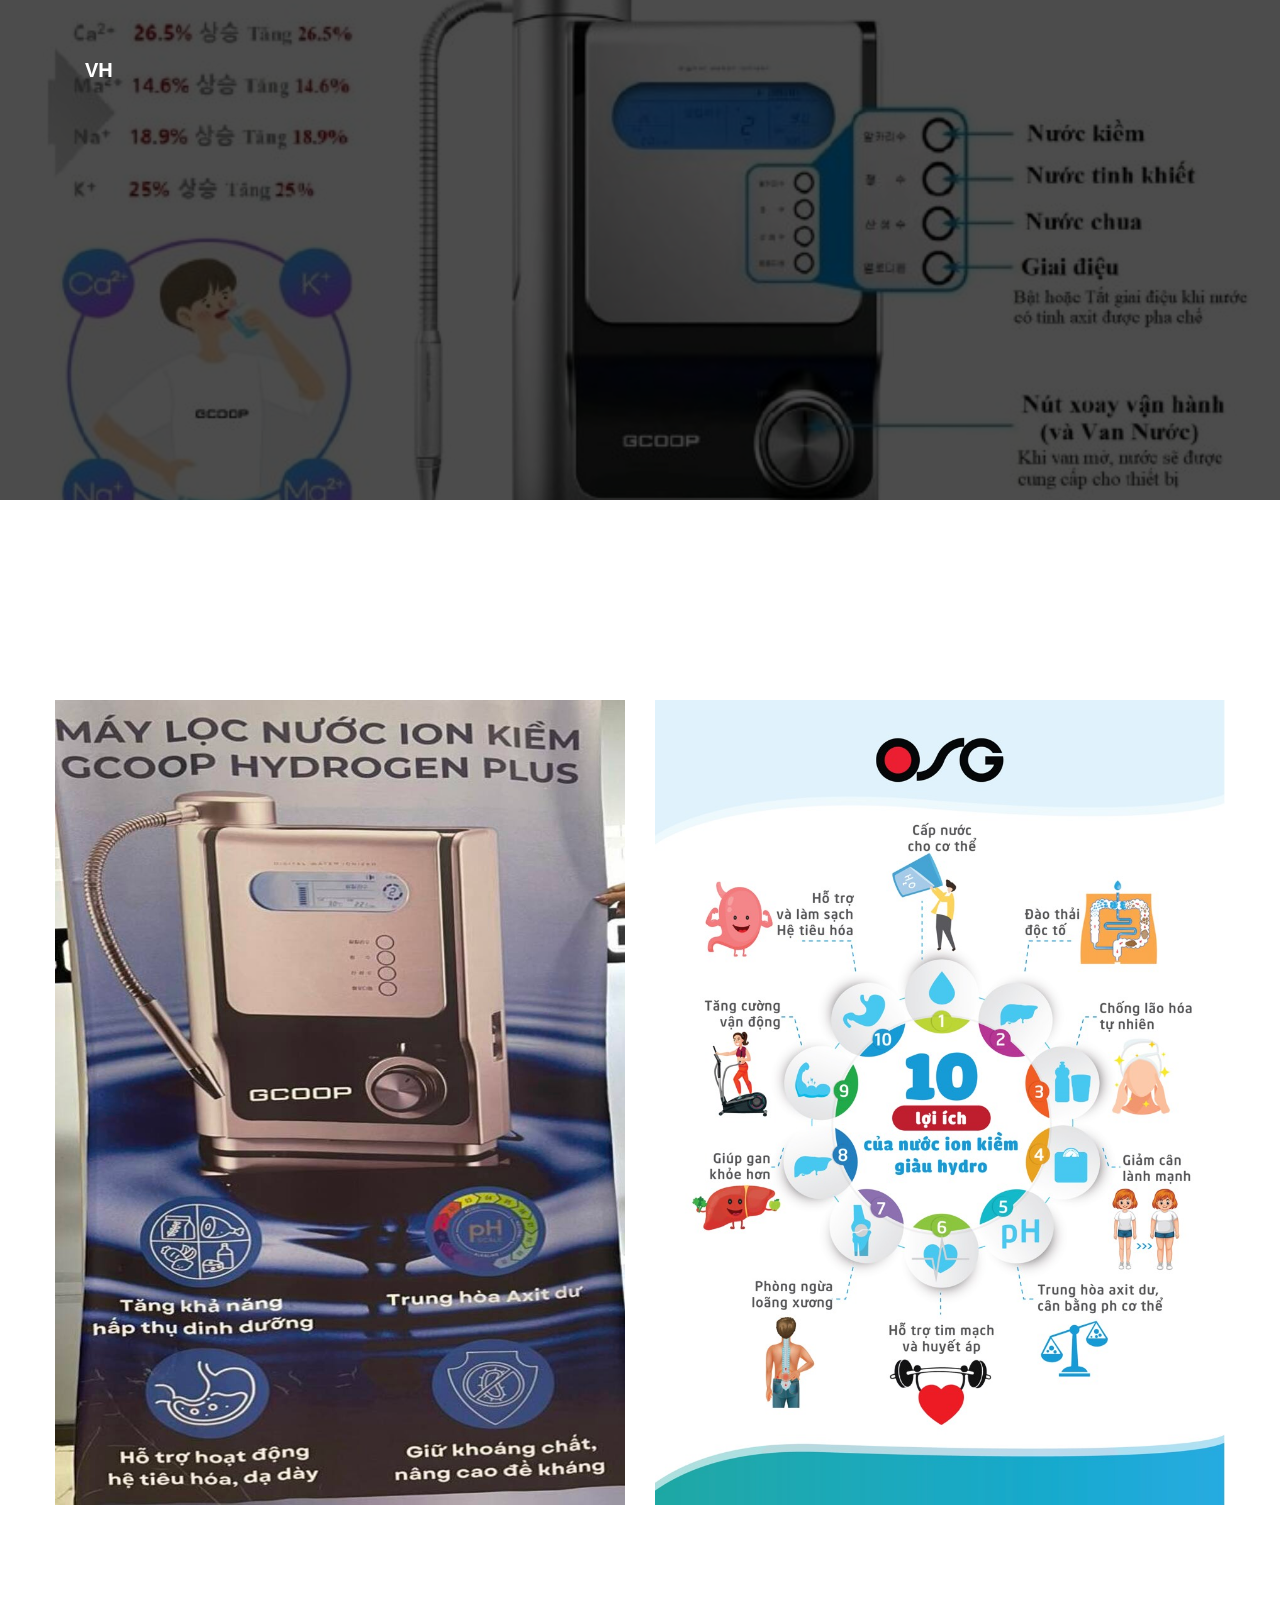
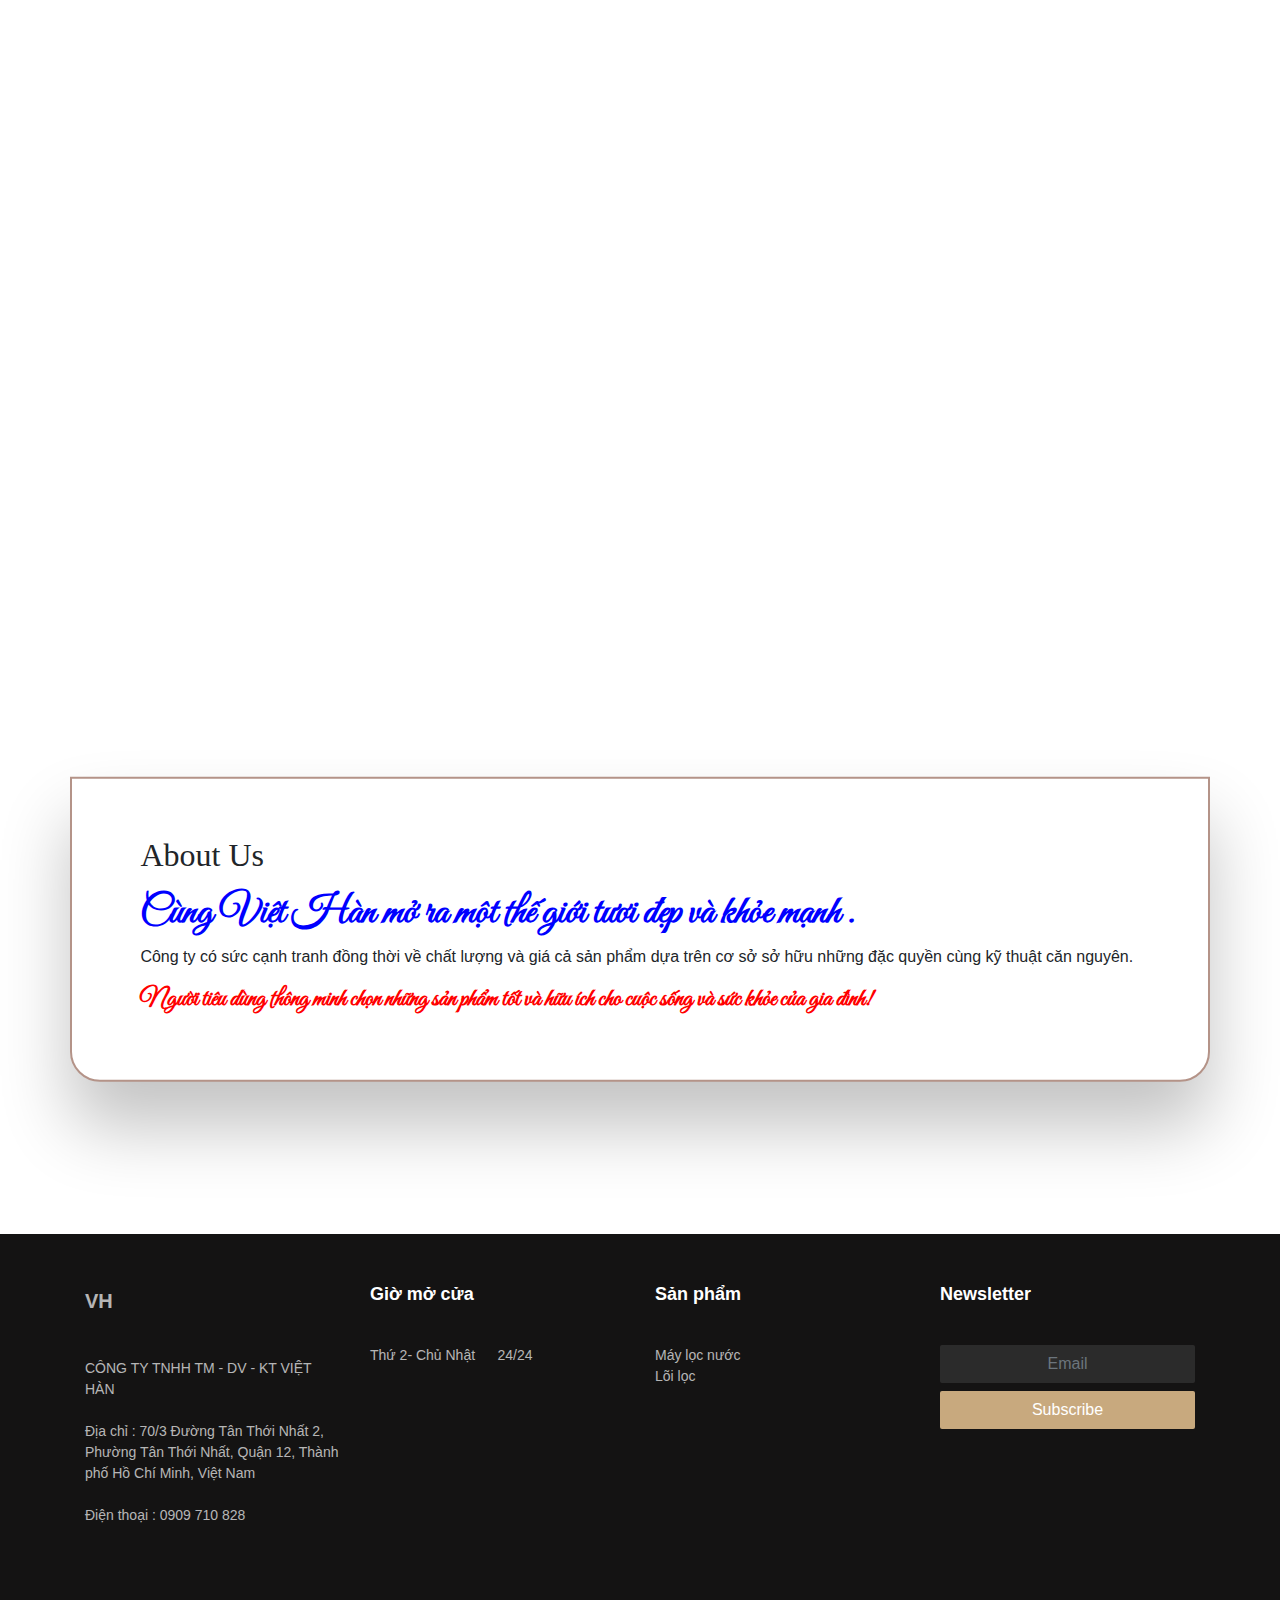
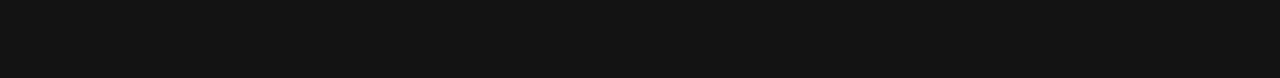
<file: index.html>
<!DOCTYPE html>
<html lang="en">

<head>
    <meta charset="UTF-8">
    <meta name="viewport" content="width=device-width, initial-scale=1.0">
    <link href="https://fonts.googleapis.com/css2?family=Great+Vibes&family=Poppins:wght@100;200;300;400;500;600;700;800&display=swap" rel="stylesheet">
    <link rel="stylesheet" href="https://stackpath.bootstrapcdn.com/font-awesome/4.7.0/css/font-awesome.min.css">
    <link rel="stylesheet" href="https://stackpath.bootstrapcdn.com/bootstrap/4.5.2/css/bootstrap.min.css">
    <link rel="stylesheet" href="css/animate.css">
    <link rel="stylesheet" href="css/owl.carousel.min.css">
    <link rel="stylesheet" href="css/owl.theme.default.min.css">

    <link rel="stylesheet" href="css/aos.css">

    <link rel="stylesheet" href="http://code.ionicframework.com/ionicons/2.0.1/css/ionicons.min.css">

    <link rel="stylesheet" href="css/bootstrap-datepicker.css">
    <link rel="stylesheet" href="css/jquery.timepicker.css">


    <link rel="stylesheet" href="css/flaticon.css">
    <link rel="stylesheet" href="css/icomoon.css">
    <link rel="stylesheet" href="style.css">
    <title>Home</title>
</head>

<body>


    <!-- navigation starts -->
    <nav class="navbar navbar-expand-lg navbar-dark ftco_navbar bg-dark ftco-navbar-light" id="ftco-navbar">
        <div class="container">
            <a href="index.html" class="navbar-brand">VH</a>
        </div>
    </nav>
    <!-- navigation ends -->

    <!-- slider  section start -->
    <section class="home-slider owl-carousel  ">
        <div class="slider-item " style="background-image: url(images/bg_1.jpg);">
            <div class="overlay"></div>
            <div class="container">
                <div class="row slider-text  justify-content-center align-items-center" data-scrollax-parent="true">

                    <div class="col-md-12 col-sm-12 text-center ftco-animate">
                        <span class="subheading">Việt Hàn</span>
                        <h1 class="mb-4" style="font-family: 'Times New Roman', Times, serif;">Doanh Nghiệp Phân Phối Sản Phẩm Máy Lọc Nước Ion Kiềm</h1>
                    </div>

                </div>
            </div>
        </div>
        <div class="slider-item " style="background-image: url(images/GD.jpg); ">
            <div class="overlay"></div>
            <div class="container">
                <div class="row slider-text  justify-content-center align-items-center" data-scrollax-parent="true">

                    <div class="col-md-12 col-sm-12 text-center ftco-animate">
                        <br><br><br>
                        <br><br><br>
                        <br><br><br>
                        <br><br><br>

                        <span class="subheading">Việt Hàn</span>
                        <h1 class="mb-4" style="font-family: 'Times New Roman', Times, serif;">Giám đốc</h1>
                    </div>

                </div>
            </div>
        </div>




        <div class="slider-item " style="background-image: url(images/bg_2.jpg);">
            <div class="overlay"></div>
            <div class="container">
                <div class="row slider-text  justify-content-center align-items-center" data-scrollax-parent="true">

                    <div class="col-md-12 col-sm-12 text-center ftco-animate">
                        <span class="subheading">Cam kết của Việt Hàn</span>
                        <h2 class="mb-4" style="font-family: 'Times New Roman', Times, serif;">Luôn đem lại lợi ích và giá trị thiết thực nhất cho đối tác</h2>
                    </div>

                </div>
            </div>
        </div>

        <div class="slider-item " style="background-image: url(images/bg_3.jpg); ">
            <div class="overlay"></div>
            <div class="container">
                <div class="row slider-text justify-content-center align-items-center" data-scrollax-parent="true">

                    <div class="col-md-12 col-sm-12 text-center ftco-animate">
                        <span class="subheading">Đội ngũ kinh doanh chuyên nghiệp</span>
                        <h2 class="mb-4" style="font-family: 'Times New Roman', Times, serif;">Đội ngũ giàu kinh nghiệm</h2>
                        <h2 class="mb-4" style="font-family: 'Times New Roman', Times, serif;">Nhân viên tận tâm và nhiệt huyết</h2>

                    </div>

                </div>
            </div>
        </div>

        <div class="slider-item " style="background-image: url(images/bg_4.jpg); ">
            <div class="overlay"></div>
            <div class="container">
                <div class="row slider-text  justify-content-center align-items-center" data-scrollax-parent="true">

                    <div class="col-md-12 col-sm-12 text-center ftco-animate">
                        <span class="subheading">Luôn là “True Distributor”</span>
                        <h2 class="mb-4" style="font-family: 'Times New Roman', Times, serif;">Việt Hàn cam kết luôn luôn chuyên về phân phối, giúp khách hàng của mình tối đa hóa tiềm năng và đạt được mục tiêu kinh doanh</h2>
                    </div>

                </div>
            </div>
        </div>

    </section>
    <!-- slider  section end  -->


    <!-- about us section starts  -->

    <section class="ftco-wrap-about col-12 col-lg-12 col-md-12 col-sm-12" id="about">
        <div class="intro">
            <div class="container">
                <div class="row ">
                    <div class="row ">
                        <div class="row">
                            <div class="col-6 col-xl-6 col-md-6 col-sm-12">
                                <div class="intro_image"><img src="images/intro_1.jpg" alt="intro"></div>
                            </div>
                            <div class="col-6 col-xl-6 col-md-6 col-sm-12">
                                <div class="intro_image"><img src="images/intro_2.jpg" alt="intro"></div>
                            </div>
                        </div>

                    </div>
                </div>
            </div>
    </section>

    <section class="ftco-wrap-about col-12 col-lg-12 col-md-12 col-sm-12" style="padding-top: 10%;">


    </section>
    <!-- about us section ends  -->

    <!-- menu section starts -->
    <section class="ftco-section" id="menu">
        <div class="container-fluid px-4">
            <div class="row justify-content-center mb-5 pb-2">
                <div class="col-md-7 text-center heading-section ftco-animate">
                    <!-- <span class="subheading">Specialities</span> -->
                    <div class="intro_title">
                        <h2 style="color: blue;">Vui lòng nhấn vào từng sản phẩm để biết thêm thông tin chi tiết</h2>
                    </div>
                </div>
            </div>



            <div class="row">
                <div class="col-md-6 col-lg-6 menu-wrap">
                    <a class="link" href="Maylocnuoc.html">
                        <div class="menus d-flex ftco-animate ">
                            <div class="menu-img img" style="background-image: url(images/menu1.jpg);"></div>
                            <div class="text">
                                <div class="d-flex ">
                                    <div class="one-half">
                                        <h3>Máy lọc nước</h3>
                                    </div>
                                </div>
                            </div>
                        </div>
                    </a>
                </div>


                <div class="col-md-6 col-lg-6 menu-wrap">
                    <a class="link" href="Loiloc.html">
                        <div class="menus d-flex ftco-animate ">
                            <div class="menu-img img" style="background-image: url(images/menu2.jpg);"></div>
                            <div class="d-flex">
                                <div class="one-half">
                                    <h3>Lõi lọc nước</h3>
                                </div>
                            </div>
                        </div>
                </div>
                </a>


            </div>

    </section>
    <!-- menu section ends -->


    <section class="ftco-wrap-about col-12 col-lg-12 col-md-12 col-sm-12" id="about">
        <div class="intro col-12 col-lg-12 col-md-12 col-sm-12">
            <div class="container">
                <div class="row">
                    <div class="intro_content ">
                        <h2 style="font-family: 'Times New Roman', Times, serif;">About Us</h2>
                        <div class="row">
                            <div class="col-12">
                                <div class="intro_title">
                                    <h2 style="font-weight: bold; color: blue;">Cùng Việt Hàn mở ra một thế giới tươi đẹp và khỏe mạnh .</h2>
                                </div>
                                <p>Công ty có sức cạnh tranh đồng thời về chất lượng và giá cả sản phẩm dựa trên cơ sở sở hữu những đặc quyền cùng kỹ thuật căn nguyên. </p>
                                <div class="intro_title">
                                    <h2 style="font-weight: bold; color: red; font-size: 25px;">Người tiêu dùng thông minh chọn những sản phẩm tốt và hữu ích cho cuộc sống và sức khỏe của gia đình!</h2>
                                </div>
                            </div>
                        </div>
                    </div>
                </div>
            </div>
        </div>
    </section>


    <!-- footer section starts -->
    <section class="ftco-footer ftco-bg-dark ftco-section">
        <div class="container">
            <div class="row mb-5">
                <div class="col-md-6 col-lg-3">
                    <div class="ftco-footer-widget mb-4">
                        <h2 class="ftco-heading-2"><a href="index.html" class="navbar-brand">VH</a></h2>
                        <p>
                            CÔNG TY TNHH TM - DV - KT VIỆT HÀN
                            <br><br>Địa chỉ : 70/3 Đường Tân Thới Nhất 2, Phường Tân Thới Nhất, Quận 12, Thành phố Hồ Chí Minh, Việt Nam
                            <br><br>Điện thoại : 0909 710 828
                        </p>
                        <ul class="ftco-footer-social list-unstyled float-md-left float-lft mt-3">
                            <li class="ftco-animate"><a href="#"><span class="fa fa-facebook"></span></a></li>
                            <li class="ftco-animate"><a href="#"><span class="fa fa-twitter"></span></a></li>
                            <li class="ftco-animate"><a href="#"><span class="fa fa-instagram"></span></a></li>
                        </ul>
                    </div>
                </div>
                <div class="col-md-6 col-lg-3">
                    <div class="ftco-footer-widget mb-4">
                        <h2 class="ftco-heading-2">Giờ mở cửa</h2>
                        <ul class="list-unstyled open-hours">
                            <li class="d-flex"><span>Thứ 2- Chủ Nhật</span><span>24/24</span></li>
                        </ul>
                    </div>
                </div>
                <div class="col-md-6 col-lg-3">
                    <div class="ftco-footer-widget mb-4">
                        <h2 class="ftco-heading-2">Sản phẩm</h2>
                        <ul class="list-unstyled open-hours">
                            <li>
                                <a href="Maylocnuoc.html">Máy lọc nước</a>
                            </li>
                            <li>
                                <a href="Loiloc.html">Lõi lọc</a>
                            </li>
                        </ul>
                    </div>
                </div>
                <div class="col-md-6 col-lg-3">
                    <div class="ftco-footer-widget mb-4">
                        <h2 class="ftco-heading-2">Newsletter</h2>
                        <form action="#" class="subscribe-form">
                            <div class="form-group">
                                <input type="text" class="form-control mb-2 text-center" placeholder="Email">
                                <input type="submit" value="Subscribe" class="form-control submit px-3">
                            </div>
                        </form>
                    </div>
                </div>
            </div>
        </div>
    </section>


    <!-- footer section ends -->





    <!-- scripts -->
    <script src="js/jquery.min.js"></script>
    <script src="js/jquery-migrate-3.0.1.min.js"></script>
    <script src="js/bootstrap.min.js"></script>
    <script src="js/jquery.waypoints.min.js"></script>
    <script src="js/jquery.stellar.min.js"></script>
    <script src="js/owl.carousel.min.js"></script>
    <script src="js/jquery.magnific-popup.min.js"></script>
    <script src="js/aos.js"></script>
    <script src="js/jquery.animateNumber.min.js"></script>
    <script src="js/bootstrap-datepicker.js"></script>
    <script src="js/jquery.timepicker.min.js"></script>
    <script src="js/scrollax.min.js"></script>
    <script src="main.js"></script>
    <script src="js/jquery-3.3.1.min.js"></script>
    <script src="js/bootstrap.min.js"></script>
    <script src="js/jquery.nice-select.min.js"></script>
    <script src="js/jquery-ui.min.js"></script>
    <script src="js/jquery.slicknav.js"></script>
    <script src="js/mixitup.min.js"></script>
    <script src="js/owl.carousel.min.js"></script>

</body>

</html>
</file>
<file: css/flaticon.css>
/*
  	Flaticon icon font: Flaticon
  	Creation date: 06/10/2018 08:32
  	*/


@font-face {
  font-family: "Flaticon";
  src: url("../fonts/flaticon/font/Flaticon.eot");
  src: url("../fonts/flaticon/font/Flaticon.eot?#iefix") format("embedded-opentype"),
       url("../fonts/flaticon/font/Flaticon.woff") format("woff"),
       url("../fonts/flaticon/font/Flaticon.ttf") format("truetype"),
       url("../fonts/flaticon/font/Flaticon.svg#Flaticon") format("svg");
  font-weight: normal;
  font-style: normal;
}

@media screen and (-webkit-min-device-pixel-ratio:0) {
  @font-face {
    font-family: "Flaticon";
    src: url("../fonts/flaticon/font/Flaticon.svg#Flaticon") format("svg");
  }
}

[class^="flaticon-"]:before, [class*=" flaticon-"]:before,
[class^="flaticon-"]:after, [class*=" flaticon-"]:after {   
  font-family: Flaticon;
  font-style: normal;
  font-weight: normal;
  font-variant: normal;
  text-transform: none;
  line-height: 1;

  /* Better Font Rendering =========== */
  -webkit-font-smoothing: antialiased;
  -moz-osx-font-smoothing: grayscale;
}


.flaticon-meeting:before { content: "\f100"; }
.flaticon-tray:before { content: "\f101"; }
.flaticon-cake:before { content: "\f102"; }
</file>
<file: css/icomoon.css>
@font-face {
  font-family: 'icomoon';
  src:  url('../fonts/icomoon/icomoon.eot?6tt51o');
  src:  url('../fonts/icomoon/icomoon.eot?6tt51o#iefix') format('embedded-opentype'),
    url('../fonts/icomoon/icomoon.ttf?6tt51o') format('truetype'),
    url('../fonts/icomoon/icomoon.woff?6tt51o') format('woff'),
    url('../fonts/icomoon/icomoon.svg?6tt51o#icomoon') format('svg');
  font-weight: normal;
  font-style: normal;
}

[class^="icon-"], [class*=" icon-"] {
  /* use !important to prevent issues with browser extensions that change fonts */
  font-family: 'icomoon' !important;
  speak: none;
  font-style: normal;
  font-weight: normal;
  font-variant: normal;
  text-transform: none;
  line-height: 1;

  /* Better Font Rendering =========== */
  -webkit-font-smoothing: antialiased;
  -moz-osx-font-smoothing: grayscale;
}

.icon-asterisk:before {
  content: "\f069";
}
.icon-plus:before {
  content: "\f067";
}
.icon-question:before {
  content: "\f128";
}
.icon-minus:before {
  content: "\f068";
}
.icon-glass:before {
  content: "\f000";
}
.icon-music:before {
  content: "\f001";
}
.icon-search:before {
  content: "\f002";
}
.icon-envelope-o:before {
  content: "\f003";
}
.icon-heart:before {
  content: "\f004";
}
.icon-star:before {
  content: "\f005";
}
.icon-star-o:before {
  content: "\f006";
}
.icon-user:before {
  content: "\f007";
}
.icon-film:before {
  content: "\f008";
}
.icon-th-large:before {
  content: "\f009";
}
.icon-th:before {
  content: "\f00a";
}
.icon-th-list:before {
  content: "\f00b";
}
.icon-check:before {
  content: "\f00c";
}
.icon-close:before {
  content: "\f00d";
}
.icon-remove:before {
  content: "\f00d";
}
.icon-times:before {
  content: "\f00d";
}
.icon-search-plus:before {
  content: "\f00e";
}
.icon-search-minus:before {
  content: "\f010";
}
.icon-power-off:before {
  content: "\f011";
}
.icon-signal:before {
  content: "\f012";
}
.icon-cog:before {
  content: "\f013";
}
.icon-gear:before {
  content: "\f013";
}
.icon-trash-o:before {
  content: "\f014";
}
.icon-home:before {
  content: "\f015";
}
.icon-file-o:before {
  content: "\f016";
}
.icon-clock-o:before {
  content: "\f017";
}
.icon-road:before {
  content: "\f018";
}
.icon-download:before {
  content: "\f019";
}
.icon-arrow-circle-o-down:before {
  content: "\f01a";
}
.icon-arrow-circle-o-up:before {
  content: "\f01b";
}
.icon-inbox:before {
  content: "\f01c";
}
.icon-play-circle-o:before {
  content: "\f01d";
}
.icon-repeat:before {
  content: "\f01e";
}
.icon-rotate-right:before {
  content: "\f01e";
}
.icon-refresh:before {
  content: "\f021";
}
.icon-list-alt:before {
  content: "\f022";
}
.icon-lock:before {
  content: "\f023";
}
.icon-flag:before {
  content: "\f024";
}
.icon-headphones:before {
  content: "\f025";
}
.icon-volume-off:before {
  content: "\f026";
}
.icon-volume-down:before {
  content: "\f027";
}
.icon-volume-up:before {
  content: "\f028";
}
.icon-qrcode:before {
  content: "\f029";
}
.icon-barcode:before {
  content: "\f02a";
}
.icon-tag:before {
  content: "\f02b";
}
.icon-tags:before {
  content: "\f02c";
}
.icon-book:before {
  content: "\f02d";
}
.icon-bookmark:before {
  content: "\f02e";
}
.icon-print:before {
  content: "\f02f";
}
.icon-camera:before {
  content: "\f030";
}
.icon-font:before {
  content: "\f031";
}
.icon-bold:before {
  content: "\f032";
}
.icon-italic:before {
  content: "\f033";
}
.icon-text-height:before {
  content: "\f034";
}
.icon-text-width:before {
  content: "\f035";
}
.icon-align-left:before {
  content: "\f036";
}
.icon-align-center:before {
  content: "\f037";
}
.icon-align-right:before {
  content: "\f038";
}
.icon-align-justify:before {
  content: "\f039";
}
.icon-list:before {
  content: "\f03a";
}
.icon-dedent:before {
  content: "\f03b";
}
.icon-outdent:before {
  content: "\f03b";
}
.icon-indent:before {
  content: "\f03c";
}
.icon-video-camera:before {
  content: "\f03d";
}
.icon-image:before {
  content: "\f03e";
}
.icon-photo:before {
  content: "\f03e";
}
.icon-picture-o:before {
  content: "\f03e";
}
.icon-pencil:before {
  content: "\f040";
}
.icon-map-marker:before {
  content: "\f041";
}
.icon-adjust:before {
  content: "\f042";
}
.icon-tint:before {
  content: "\f043";
}
.icon-edit:before {
  content: "\f044";
}
.icon-pencil-square-o:before {
  content: "\f044";
}
.icon-share-square-o:before {
  content: "\f045";
}
.icon-check-square-o:before {
  content: "\f046";
}
.icon-arrows:before {
  content: "\f047";
}
.icon-step-backward:before {
  content: "\f048";
}
.icon-fast-backward:before {
  content: "\f049";
}
.icon-backward:before {
  content: "\f04a";
}
.icon-play:before {
  content: "\f04b";
}
.icon-pause:before {
  content: "\f04c";
}
.icon-stop:before {
  content: "\f04d";
}
.icon-forward:before {
  content: "\f04e";
}
.icon-fast-forward:before {
  content: "\f050";
}
.icon-step-forward:before {
  content: "\f051";
}
.icon-eject:before {
  content: "\f052";
}
.icon-chevron-left:before {
  content: "\f053";
}
.icon-chevron-right:before {
  content: "\f054";
}
.icon-plus-circle:before {
  content: "\f055";
}
.icon-minus-circle:before {
  content: "\f056";
}
.icon-times-circle:before {
  content: "\f057";
}
.icon-check-circle:before {
  content: "\f058";
}
.icon-question-circle:before {
  content: "\f059";
}
.icon-info-circle:before {
  content: "\f05a";
}
.icon-crosshairs:before {
  content: "\f05b";
}
.icon-times-circle-o:before {
  content: "\f05c";
}
.icon-check-circle-o:before {
  content: "\f05d";
}
.icon-ban:before {
  content: "\f05e";
}
.icon-arrow-left:before {
  content: "\f060";
}
.icon-arrow-right:before {
  content: "\f061";
}
.icon-arrow-up:before {
  content: "\f062";
}
.icon-arrow-down:before {
  content: "\f063";
}
.icon-mail-forward:before {
  content: "\f064";
}
.icon-share:before {
  content: "\f064";
}
.icon-expand:before {
  content: "\f065";
}
.icon-compress:before {
  content: "\f066";
}
.icon-exclamation-circle:before {
  content: "\f06a";
}
.icon-gift:before {
  content: "\f06b";
}
.icon-leaf:before {
  content: "\f06c";
}
.icon-fire:before {
  content: "\f06d";
}
.icon-eye:before {
  content: "\f06e";
}
.icon-eye-slash:before {
  content: "\f070";
}
.icon-exclamation-triangle:before {
  content: "\f071";
}
.icon-warning:before {
  content: "\f071";
}
.icon-plane:before {
  content: "\f072";
}
.icon-calendar:before {
  content: "\f073";
}
.icon-random:before {
  content: "\f074";
}
.icon-comment:before {
  content: "\f075";
}
.icon-magnet:before {
  content: "\f076";
}
.icon-chevron-up:before {
  content: "\f077";
}
.icon-chevron-down:before {
  content: "\f078";
}
.icon-retweet:before {
  content: "\f079";
}
.icon-shopping-cart:before {
  content: "\f07a";
}
.icon-folder:before {
  content: "\f07b";
}
.icon-folder-open:before {
  content: "\f07c";
}
.icon-arrows-v:before {
  content: "\f07d";
}
.icon-arrows-h:before {
  content: "\f07e";
}
.icon-bar-chart:before {
  content: "\f080";
}
.icon-bar-chart-o:before {
  content: "\f080";
}
.icon-twitter-square:before {
  content: "\f081";
}
.icon-facebook-square:before {
  content: "\f082";
}
.icon-camera-retro:before {
  content: "\f083";
}
.icon-key:before {
  content: "\f084";
}
.icon-cogs:before {
  content: "\f085";
}
.icon-gears:before {
  content: "\f085";
}
.icon-comments:before {
  content: "\f086";
}
.icon-thumbs-o-up:before {
  content: "\f087";
}
.icon-thumbs-o-down:before {
  content: "\f088";
}
.icon-star-half:before {
  content: "\f089";
}
.icon-heart-o:before {
  content: "\f08a";
}
.icon-sign-out:before {
  content: "\f08b";
}
.icon-linkedin-square:before {
  content: "\f08c";
}
.icon-thumb-tack:before {
  content: "\f08d";
}
.icon-external-link:before {
  content: "\f08e";
}
.icon-sign-in:before {
  content: "\f090";
}
.icon-trophy:before {
  content: "\f091";
}
.icon-github-square:before {
  content: "\f092";
}
.icon-upload:before {
  content: "\f093";
}
.icon-lemon-o:before {
  content: "\f094";
}
.icon-phone:before {
  content: "\f095";
}
.icon-square-o:before {
  content: "\f096";
}
.icon-bookmark-o:before {
  content: "\f097";
}
.icon-phone-square:before {
  content: "\f098";
}
.icon-twitter:before {
  content: "\f099";
}
.icon-facebook:before {
  content: "\f09a";
}
.icon-facebook-f:before {
  content: "\f09a";
}
.icon-github:before {
  content: "\f09b";
}
.icon-unlock:before {
  content: "\f09c";
}
.icon-credit-card:before {
  content: "\f09d";
}
.icon-feed:before {
  content: "\f09e";
}
.icon-rss:before {
  content: "\f09e";
}
.icon-hdd-o:before {
  content: "\f0a0";
}
.icon-bullhorn:before {
  content: "\f0a1";
}
.icon-bell-o:before {
  content: "\f0a2";
}
.icon-certificate:before {
  content: "\f0a3";
}
.icon-hand-o-right:before {
  content: "\f0a4";
}
.icon-hand-o-left:before {
  content: "\f0a5";
}
.icon-hand-o-up:before {
  content: "\f0a6";
}
.icon-hand-o-down:before {
  content: "\f0a7";
}
.icon-arrow-circle-left:before {
  content: "\f0a8";
}
.icon-arrow-circle-right:before {
  content: "\f0a9";
}
.icon-arrow-circle-up:before {
  content: "\f0aa";
}
.icon-arrow-circle-down:before {
  content: "\f0ab";
}
.icon-globe:before {
  content: "\f0ac";
}
.icon-wrench:before {
  content: "\f0ad";
}
.icon-tasks:before {
  content: "\f0ae";
}
.icon-filter:before {
  content: "\f0b0";
}
.icon-briefcase:before {
  content: "\f0b1";
}
.icon-arrows-alt:before {
  content: "\f0b2";
}
.icon-group:before {
  content: "\f0c0";
}
.icon-users:before {
  content: "\f0c0";
}
.icon-chain:before {
  content: "\f0c1";
}
.icon-link:before {
  content: "\f0c1";
}
.icon-cloud:before {
  content: "\f0c2";
}
.icon-flask:before {
  content: "\f0c3";
}
.icon-cut:before {
  content: "\f0c4";
}
.icon-scissors:before {
  content: "\f0c4";
}
.icon-copy:before {
  content: "\f0c5";
}
.icon-files-o:before {
  content: "\f0c5";
}
.icon-paperclip:before {
  content: "\f0c6";
}
.icon-floppy-o:before {
  content: "\f0c7";
}
.icon-save:before {
  content: "\f0c7";
}
.icon-square:before {
  content: "\f0c8";
}
.icon-bars:before {
  content: "\f0c9";
}
.icon-navicon:before {
  content: "\f0c9";
}
.icon-reorder:before {
  content: "\f0c9";
}
.icon-list-ul:before {
  content: "\f0ca";
}
.icon-list-ol:before {
  content: "\f0cb";
}
.icon-strikethrough:before {
  content: "\f0cc";
}
.icon-underline:before {
  content: "\f0cd";
}
.icon-table:before {
  content: "\f0ce";
}
.icon-magic:before {
  content: "\f0d0";
}
.icon-truck:before {
  content: "\f0d1";
}
.icon-pinterest:before {
  content: "\f0d2";
}
.icon-pinterest-square:before {
  content: "\f0d3";
}
.icon-google-plus-square:before {
  content: "\f0d4";
}
.icon-google-plus:before {
  content: "\f0d5";
}
.icon-money:before {
  content: "\f0d6";
}
.icon-caret-down:before {
  content: "\f0d7";
}
.icon-caret-up:before {
  content: "\f0d8";
}
.icon-caret-left:before {
  content: "\f0d9";
}
.icon-caret-right:before {
  content: "\f0da";
}
.icon-columns:before {
  content: "\f0db";
}
.icon-sort:before {
  content: "\f0dc";
}
.icon-unsorted:before {
  content: "\f0dc";
}
.icon-sort-desc:before {
  content: "\f0dd";
}
.icon-sort-down:before {
  content: "\f0dd";
}
.icon-sort-asc:before {
  content: "\f0de";
}
.icon-sort-up:before {
  content: "\f0de";
}
.icon-envelope:before {
  content: "\f0e0";
}
.icon-linkedin:before {
  content: "\f0e1";
}
.icon-rotate-left:before {
  content: "\f0e2";
}
.icon-undo:before {
  content: "\f0e2";
}
.icon-gavel:before {
  content: "\f0e3";
}
.icon-legal:before {
  content: "\f0e3";
}
.icon-dashboard:before {
  content: "\f0e4";
}
.icon-tachometer:before {
  content: "\f0e4";
}
.icon-comment-o:before {
  content: "\f0e5";
}
.icon-comments-o:before {
  content: "\f0e6";
}
.icon-bolt:before {
  content: "\f0e7";
}
.icon-flash:before {
  content: "\f0e7";
}
.icon-sitemap:before {
  content: "\f0e8";
}
.icon-umbrella:before {
  content: "\f0e9";
}
.icon-clipboard:before {
  content: "\f0ea";
}
.icon-paste:before {
  content: "\f0ea";
}
.icon-lightbulb-o:before {
  content: "\f0eb";
}
.icon-exchange:before {
  content: "\f0ec";
}
.icon-cloud-download:before {
  content: "\f0ed";
}
.icon-cloud-upload:before {
  content: "\f0ee";
}
.icon-user-md:before {
  content: "\f0f0";
}
.icon-stethoscope:before {
  content: "\f0f1";
}
.icon-suitcase:before {
  content: "\f0f2";
}
.icon-bell:before {
  content: "\f0f3";
}
.icon-coffee:before {
  content: "\f0f4";
}
.icon-cutlery:before {
  content: "\f0f5";
}
.icon-file-text-o:before {
  content: "\f0f6";
}
.icon-building-o:before {
  content: "\f0f7";
}
.icon-hospital-o:before {
  content: "\f0f8";
}
.icon-ambulance:before {
  content: "\f0f9";
}
.icon-medkit:before {
  content: "\f0fa";
}
.icon-fighter-jet:before {
  content: "\f0fb";
}
.icon-beer:before {
  content: "\f0fc";
}
.icon-h-square:before {
  content: "\f0fd";
}
.icon-plus-square:before {
  content: "\f0fe";
}
.icon-angle-double-left:before {
  content: "\f100";
}
.icon-angle-double-right:before {
  content: "\f101";
}
.icon-angle-double-up:before {
  content: "\f102";
}
.icon-angle-double-down:before {
  content: "\f103";
}
.icon-angle-left:before {
  content: "\f104";
}
.icon-angle-right:before {
  content: "\f105";
}
.icon-angle-up:before {
  content: "\f106";
}
.icon-angle-down:before {
  content: "\f107";
}
.icon-desktop:before {
  content: "\f108";
}
.icon-laptop:before {
  content: "\f109";
}
.icon-tablet:before {
  content: "\f10a";
}
.icon-mobile:before {
  content: "\f10b";
}
.icon-mobile-phone:before {
  content: "\f10b";
}
.icon-circle-o:before {
  content: "\f10c";
}
.icon-quote-left:before {
  content: "\f10d";
}
.icon-quote-right:before {
  content: "\f10e";
}
.icon-spinner:before {
  content: "\f110";
}
.icon-circle:before {
  content: "\f111";
}
.icon-mail-reply:before {
  content: "\f112";
}
.icon-reply:before {
  content: "\f112";
}
.icon-github-alt:before {
  content: "\f113";
}
.icon-folder-o:before {
  content: "\f114";
}
.icon-folder-open-o:before {
  content: "\f115";
}
.icon-smile-o:before {
  content: "\f118";
}
.icon-frown-o:before {
  content: "\f119";
}
.icon-meh-o:before {
  content: "\f11a";
}
.icon-gamepad:before {
  content: "\f11b";
}
.icon-keyboard-o:before {
  content: "\f11c";
}
.icon-flag-o:before {
  content: "\f11d";
}
.icon-flag-checkered:before {
  content: "\f11e";
}
.icon-terminal:before {
  content: "\f120";
}
.icon-code:before {
  content: "\f121";
}
.icon-mail-reply-all:before {
  content: "\f122";
}
.icon-reply-all:before {
  content: "\f122";
}
.icon-star-half-empty:before {
  content: "\f123";
}
.icon-star-half-full:before {
  content: "\f123";
}
.icon-star-half-o:before {
  content: "\f123";
}
.icon-location-arrow:before {
  content: "\f124";
}
.icon-crop:before {
  content: "\f125";
}
.icon-code-fork:before {
  content: "\f126";
}
.icon-chain-broken:before {
  content: "\f127";
}
.icon-unlink:before {
  content: "\f127";
}
.icon-info:before {
  content: "\f129";
}
.icon-exclamation:before {
  content: "\f12a";
}
.icon-superscript:before {
  content: "\f12b";
}
.icon-subscript:before {
  content: "\f12c";
}
.icon-eraser:before {
  content: "\f12d";
}
.icon-puzzle-piece:before {
  content: "\f12e";
}
.icon-microphone:before {
  content: "\f130";
}
.icon-microphone-slash:before {
  content: "\f131";
}
.icon-shield:before {
  content: "\f132";
}
.icon-calendar-o:before {
  content: "\f133";
}
.icon-fire-extinguisher:before {
  content: "\f134";
}
.icon-rocket:before {
  content: "\f135";
}
.icon-maxcdn:before {
  content: "\f136";
}
.icon-chevron-circle-left:before {
  content: "\f137";
}
.icon-chevron-circle-right:before {
  content: "\f138";
}
.icon-chevron-circle-up:before {
  content: "\f139";
}
.icon-chevron-circle-down:before {
  content: "\f13a";
}
.icon-html5:before {
  content: "\f13b";
}
.icon-css3:before {
  content: "\f13c";
}
.icon-anchor:before {
  content: "\f13d";
}
.icon-unlock-alt:before {
  content: "\f13e";
}
.icon-bullseye:before {
  content: "\f140";
}
.icon-ellipsis-h:before {
  content: "\f141";
}
.icon-ellipsis-v:before {
  content: "\f142";
}
.icon-rss-square:before {
  content: "\f143";
}
.icon-play-circle:before {
  content: "\f144";
}
.icon-ticket:before {
  content: "\f145";
}
.icon-minus-square:before {
  content: "\f146";
}
.icon-minus-square-o:before {
  content: "\f147";
}
.icon-level-up:before {
  content: "\f148";
}
.icon-level-down:before {
  content: "\f149";
}
.icon-check-square:before {
  content: "\f14a";
}
.icon-pencil-square:before {
  content: "\f14b";
}
.icon-external-link-square:before {
  content: "\f14c";
}
.icon-share-square:before {
  content: "\f14d";
}
.icon-compass:before {
  content: "\f14e";
}
.icon-caret-square-o-down:before {
  content: "\f150";
}
.icon-toggle-down:before {
  content: "\f150";
}
.icon-caret-square-o-up:before {
  content: "\f151";
}
.icon-toggle-up:before {
  content: "\f151";
}
.icon-caret-square-o-right:before {
  content: "\f152";
}
.icon-toggle-right:before {
  content: "\f152";
}
.icon-eur:before {
  content: "\f153";
}
.icon-euro:before {
  content: "\f153";
}
.icon-gbp:before {
  content: "\f154";
}
.icon-dollar:before {
  content: "\f155";
}
.icon-usd:before {
  content: "\f155";
}
.icon-inr:before {
  content: "\f156";
}
.icon-rupee:before {
  content: "\f156";
}
.icon-cny:before {
  content: "\f157";
}
.icon-jpy:before {
  content: "\f157";
}
.icon-rmb:before {
  content: "\f157";
}
.icon-yen:before {
  content: "\f157";
}
.icon-rouble:before {
  content: "\f158";
}
.icon-rub:before {
  content: "\f158";
}
.icon-ruble:before {
  content: "\f158";
}
.icon-krw:before {
  content: "\f159";
}
.icon-won:before {
  content: "\f159";
}
.icon-bitcoin:before {
  content: "\f15a";
}
.icon-btc:before {
  content: "\f15a";
}
.icon-file:before {
  content: "\f15b";
}
.icon-file-text:before {
  content: "\f15c";
}
.icon-sort-alpha-asc:before {
  content: "\f15d";
}
.icon-sort-alpha-desc:before {
  content: "\f15e";
}
.icon-sort-amount-asc:before {
  content: "\f160";
}
.icon-sort-amount-desc:before {
  content: "\f161";
}
.icon-sort-numeric-asc:before {
  content: "\f162";
}
.icon-sort-numeric-desc:before {
  content: "\f163";
}
.icon-thumbs-up:before {
  content: "\f164";
}
.icon-thumbs-down:before {
  content: "\f165";
}
.icon-youtube-square:before {
  content: "\f166";
}
.icon-youtube:before {
  content: "\f167";
}
.icon-xing:before {
  content: "\f168";
}
.icon-xing-square:before {
  content: "\f169";
}
.icon-youtube-play:before {
  content: "\f16a";
}
.icon-dropbox:before {
  content: "\f16b";
}
.icon-stack-overflow:before {
  content: "\f16c";
}
.icon-instagram:before {
  content: "\f16d";
}
.icon-flickr:before {
  content: "\f16e";
}
.icon-adn:before {
  content: "\f170";
}
.icon-bitbucket:before {
  content: "\f171";
}
.icon-bitbucket-square:before {
  content: "\f172";
}
.icon-tumblr:before {
  content: "\f173";
}
.icon-tumblr-square:before {
  content: "\f174";
}
.icon-long-arrow-down:before {
  content: "\f175";
}
.icon-long-arrow-up:before {
  content: "\f176";
}
.icon-long-arrow-left:before {
  content: "\f177";
}
.icon-long-arrow-right:before {
  content: "\f178";
}
.icon-apple:before {
  content: "\f179";
}
.icon-windows:before {
  content: "\f17a";
}
.icon-android:before {
  content: "\f17b";
}
.icon-linux:before {
  content: "\f17c";
}
.icon-dribbble:before {
  content: "\f17d";
}
.icon-skype:before {
  content: "\f17e";
}
.icon-foursquare:before {
  content: "\f180";
}
.icon-trello:before {
  content: "\f181";
}
.icon-female:before {
  content: "\f182";
}
.icon-male:before {
  content: "\f183";
}
.icon-gittip:before {
  content: "\f184";
}
.icon-gratipay:before {
  content: "\f184";
}
.icon-sun-o:before {
  content: "\f185";
}
.icon-moon-o:before {
  content: "\f186";
}
.icon-archive:before {
  content: "\f187";
}
.icon-bug:before {
  content: "\f188";
}
.icon-vk:before {
  content: "\f189";
}
.icon-weibo:before {
  content: "\f18a";
}
.icon-renren:before {
  content: "\f18b";
}
.icon-pagelines:before {
  content: "\f18c";
}
.icon-stack-exchange:before {
  content: "\f18d";
}
.icon-arrow-circle-o-right:before {
  content: "\f18e";
}
.icon-arrow-circle-o-left:before {
  content: "\f190";
}
.icon-caret-square-o-left:before {
  content: "\f191";
}
.icon-toggle-left:before {
  content: "\f191";
}
.icon-dot-circle-o:before {
  content: "\f192";
}
.icon-wheelchair:before {
  content: "\f193";
}
.icon-vimeo-square:before {
  content: "\f194";
}
.icon-try:before {
  content: "\f195";
}
.icon-turkish-lira:before {
  content: "\f195";
}
.icon-plus-square-o:before {
  content: "\f196";
}
.icon-space-shuttle:before {
  content: "\f197";
}
.icon-slack:before {
  content: "\f198";
}
.icon-envelope-square:before {
  content: "\f199";
}
.icon-wordpress:before {
  content: "\f19a";
}
.icon-openid:before {
  content: "\f19b";
}
.icon-bank:before {
  content: "\f19c";
}
.icon-institution:before {
  content: "\f19c";
}
.icon-university:before {
  content: "\f19c";
}
.icon-graduation-cap:before {
  content: "\f19d";
}
.icon-mortar-board:before {
  content: "\f19d";
}
.icon-yahoo:before {
  content: "\f19e";
}
.icon-google:before {
  content: "\f1a0";
}
.icon-reddit:before {
  content: "\f1a1";
}
.icon-reddit-square:before {
  content: "\f1a2";
}
.icon-stumbleupon-circle:before {
  content: "\f1a3";
}
.icon-stumbleupon:before {
  content: "\f1a4";
}
.icon-delicious:before {
  content: "\f1a5";
}
.icon-digg:before {
  content: "\f1a6";
}
.icon-pied-piper-pp:before {
  content: "\f1a7";
}
.icon-pied-piper-alt:before {
  content: "\f1a8";
}
.icon-drupal:before {
  content: "\f1a9";
}
.icon-joomla:before {
  content: "\f1aa";
}
.icon-language:before {
  content: "\f1ab";
}
.icon-fax:before {
  content: "\f1ac";
}
.icon-building:before {
  content: "\f1ad";
}
.icon-child:before {
  content: "\f1ae";
}
.icon-paw:before {
  content: "\f1b0";
}
.icon-spoon:before {
  content: "\f1b1";
}
.icon-cube:before {
  content: "\f1b2";
}
.icon-cubes:before {
  content: "\f1b3";
}
.icon-behance:before {
  content: "\f1b4";
}
.icon-behance-square:before {
  content: "\f1b5";
}
.icon-steam:before {
  content: "\f1b6";
}
.icon-steam-square:before {
  content: "\f1b7";
}
.icon-recycle:before {
  content: "\f1b8";
}
.icon-automobile:before {
  content: "\f1b9";
}
.icon-car:before {
  content: "\f1b9";
}
.icon-cab:before {
  content: "\f1ba";
}
.icon-taxi:before {
  content: "\f1ba";
}
.icon-tree:before {
  content: "\f1bb";
}
.icon-spotify:before {
  content: "\f1bc";
}
.icon-deviantart:before {
  content: "\f1bd";
}
.icon-soundcloud:before {
  content: "\f1be";
}
.icon-database:before {
  content: "\f1c0";
}
.icon-file-pdf-o:before {
  content: "\f1c1";
}
.icon-file-word-o:before {
  content: "\f1c2";
}
.icon-file-excel-o:before {
  content: "\f1c3";
}
.icon-file-powerpoint-o:before {
  content: "\f1c4";
}
.icon-file-image-o:before {
  content: "\f1c5";
}
.icon-file-photo-o:before {
  content: "\f1c5";
}
.icon-file-picture-o:before {
  content: "\f1c5";
}
.icon-file-archive-o:before {
  content: "\f1c6";
}
.icon-file-zip-o:before {
  content: "\f1c6";
}
.icon-file-audio-o:before {
  content: "\f1c7";
}
.icon-file-sound-o:before {
  content: "\f1c7";
}
.icon-file-movie-o:before {
  content: "\f1c8";
}
.icon-file-video-o:before {
  content: "\f1c8";
}
.icon-file-code-o:before {
  content: "\f1c9";
}
.icon-vine:before {
  content: "\f1ca";
}
.icon-codepen:before {
  content: "\f1cb";
}
.icon-jsfiddle:before {
  content: "\f1cc";
}
.icon-life-bouy:before {
  content: "\f1cd";
}
.icon-life-buoy:before {
  content: "\f1cd";
}
.icon-life-ring:before {
  content: "\f1cd";
}
.icon-life-saver:before {
  content: "\f1cd";
}
.icon-support:before {
  content: "\f1cd";
}
.icon-circle-o-notch:before {
  content: "\f1ce";
}
.icon-ra:before {
  content: "\f1d0";
}
.icon-rebel:before {
  content: "\f1d0";
}
.icon-resistance:before {
  content: "\f1d0";
}
.icon-empire:before {
  content: "\f1d1";
}
.icon-ge:before {
  content: "\f1d1";
}
.icon-git-square:before {
  content: "\f1d2";
}
.icon-git:before {
  content: "\f1d3";
}
.icon-hacker-news:before {
  content: "\f1d4";
}
.icon-y-combinator-square:before {
  content: "\f1d4";
}
.icon-yc-square:before {
  content: "\f1d4";
}
.icon-tencent-weibo:before {
  content: "\f1d5";
}
.icon-qq:before {
  content: "\f1d6";
}
.icon-wechat:before {
  content: "\f1d7";
}
.icon-weixin:before {
  content: "\f1d7";
}
.icon-paper-plane:before {
  content: "\f1d8";
}
.icon-send:before {
  content: "\f1d8";
}
.icon-paper-plane-o:before {
  content: "\f1d9";
}
.icon-send-o:before {
  content: "\f1d9";
}
.icon-history:before {
  content: "\f1da";
}
.icon-circle-thin:before {
  content: "\f1db";
}
.icon-header:before {
  content: "\f1dc";
}
.icon-paragraph:before {
  content: "\f1dd";
}
.icon-sliders:before {
  content: "\f1de";
}
.icon-share-alt:before {
  content: "\f1e0";
}
.icon-share-alt-square:before {
  content: "\f1e1";
}
.icon-bomb:before {
  content: "\f1e2";
}
.icon-futbol-o:before {
  content: "\f1e3";
}
.icon-soccer-ball-o:before {
  content: "\f1e3";
}
.icon-tty:before {
  content: "\f1e4";
}
.icon-binoculars:before {
  content: "\f1e5";
}
.icon-plug:before {
  content: "\f1e6";
}
.icon-slideshare:before {
  content: "\f1e7";
}
.icon-twitch:before {
  content: "\f1e8";
}
.icon-yelp:before {
  content: "\f1e9";
}
.icon-newspaper-o:before {
  content: "\f1ea";
}
.icon-wifi:before {
  content: "\f1eb";
}
.icon-calculator:before {
  content: "\f1ec";
}
.icon-paypal:before {
  content: "\f1ed";
}
.icon-google-wallet:before {
  content: "\f1ee";
}
.icon-cc-visa:before {
  content: "\f1f0";
}
.icon-cc-mastercard:before {
  content: "\f1f1";
}
.icon-cc-discover:before {
  content: "\f1f2";
}
.icon-cc-amex:before {
  content: "\f1f3";
}
.icon-cc-paypal:before {
  content: "\f1f4";
}
.icon-cc-stripe:before {
  content: "\f1f5";
}
.icon-bell-slash:before {
  content: "\f1f6";
}
.icon-bell-slash-o:before {
  content: "\f1f7";
}
.icon-trash:before {
  content: "\f1f8";
}
.icon-copyright:before {
  content: "\f1f9";
}
.icon-at:before {
  content: "\f1fa";
}
.icon-eyedropper:before {
  content: "\f1fb";
}
.icon-paint-brush:before {
  content: "\f1fc";
}
.icon-birthday-cake:before {
  content: "\f1fd";
}
.icon-area-chart:before {
  content: "\f1fe";
}
.icon-pie-chart:before {
  content: "\f200";
}
.icon-line-chart:before {
  content: "\f201";
}
.icon-lastfm:before {
  content: "\f202";
}
.icon-lastfm-square:before {
  content: "\f203";
}
.icon-toggle-off:before {
  content: "\f204";
}
.icon-toggle-on:before {
  content: "\f205";
}
.icon-bicycle:before {
  content: "\f206";
}
.icon-bus:before {
  content: "\f207";
}
.icon-ioxhost:before {
  content: "\f208";
}
.icon-angellist:before {
  content: "\f209";
}
.icon-cc:before {
  content: "\f20a";
}
.icon-ils:before {
  content: "\f20b";
}
.icon-shekel:before {
  content: "\f20b";
}
.icon-sheqel:before {
  content: "\f20b";
}
.icon-meanpath:before {
  content: "\f20c";
}
.icon-buysellads:before {
  content: "\f20d";
}
.icon-connectdevelop:before {
  content: "\f20e";
}
.icon-dashcube:before {
  content: "\f210";
}
.icon-forumbee:before {
  content: "\f211";
}
.icon-leanpub:before {
  content: "\f212";
}
.icon-sellsy:before {
  content: "\f213";
}
.icon-shirtsinbulk:before {
  content: "\f214";
}
.icon-simplybuilt:before {
  content: "\f215";
}
.icon-skyatlas:before {
  content: "\f216";
}
.icon-cart-plus:before {
  content: "\f217";
}
.icon-cart-arrow-down:before {
  content: "\f218";
}
.icon-diamond:before {
  content: "\f219";
}
.icon-ship:before {
  content: "\f21a";
}
.icon-user-secret:before {
  content: "\f21b";
}
.icon-motorcycle:before {
  content: "\f21c";
}
.icon-street-view:before {
  content: "\f21d";
}
.icon-heartbeat:before {
  content: "\f21e";
}
.icon-venus:before {
  content: "\f221";
}
.icon-mars:before {
  content: "\f222";
}
.icon-mercury:before {
  content: "\f223";
}
.icon-intersex:before {
  content: "\f224";
}
.icon-transgender:before {
  content: "\f224";
}
.icon-transgender-alt:before {
  content: "\f225";
}
.icon-venus-double:before {
  content: "\f226";
}
.icon-mars-double:before {
  content: "\f227";
}
.icon-venus-mars:before {
  content: "\f228";
}
.icon-mars-stroke:before {
  content: "\f229";
}
.icon-mars-stroke-v:before {
  content: "\f22a";
}
.icon-mars-stroke-h:before {
  content: "\f22b";
}
.icon-neuter:before {
  content: "\f22c";
}
.icon-genderless:before {
  content: "\f22d";
}
.icon-facebook-official:before {
  content: "\f230";
}
.icon-pinterest-p:before {
  content: "\f231";
}
.icon-whatsapp:before {
  content: "\f232";
}
.icon-server:before {
  content: "\f233";
}
.icon-user-plus:before {
  content: "\f234";
}
.icon-user-times:before {
  content: "\f235";
}
.icon-bed:before {
  content: "\f236";
}
.icon-hotel:before {
  content: "\f236";
}
.icon-viacoin:before {
  content: "\f237";
}
.icon-train:before {
  content: "\f238";
}
.icon-subway:before {
  content: "\f239";
}
.icon-medium:before {
  content: "\f23a";
}
.icon-y-combinator:before {
  content: "\f23b";
}
.icon-yc:before {
  content: "\f23b";
}
.icon-optin-monster:before {
  content: "\f23c";
}
.icon-opencart:before {
  content: "\f23d";
}
.icon-expeditedssl:before {
  content: "\f23e";
}
.icon-battery:before {
  content: "\f240";
}
.icon-battery-4:before {
  content: "\f240";
}
.icon-battery-full:before {
  content: "\f240";
}
.icon-battery-3:before {
  content: "\f241";
}
.icon-battery-three-quarters:before {
  content: "\f241";
}
.icon-battery-2:before {
  content: "\f242";
}
.icon-battery-half:before {
  content: "\f242";
}
.icon-battery-1:before {
  content: "\f243";
}
.icon-battery-quarter:before {
  content: "\f243";
}
.icon-battery-0:before {
  content: "\f244";
}
.icon-battery-empty:before {
  content: "\f244";
}
.icon-mouse-pointer:before {
  content: "\f245";
}
.icon-i-cursor:before {
  content: "\f246";
}
.icon-object-group:before {
  content: "\f247";
}
.icon-object-ungroup:before {
  content: "\f248";
}
.icon-sticky-note:before {
  content: "\f249";
}
.icon-sticky-note-o:before {
  content: "\f24a";
}
.icon-cc-jcb:before {
  content: "\f24b";
}
.icon-cc-diners-club:before {
  content: "\f24c";
}
.icon-clone:before {
  content: "\f24d";
}
.icon-balance-scale:before {
  content: "\f24e";
}
.icon-hourglass-o:before {
  content: "\f250";
}
.icon-hourglass-1:before {
  content: "\f251";
}
.icon-hourglass-start:before {
  content: "\f251";
}
.icon-hourglass-2:before {
  content: "\f252";
}
.icon-hourglass-half:before {
  content: "\f252";
}
.icon-hourglass-3:before {
  content: "\f253";
}
.icon-hourglass-end:before {
  content: "\f253";
}
.icon-hourglass:before {
  content: "\f254";
}
.icon-hand-grab-o:before {
  content: "\f255";
}
.icon-hand-rock-o:before {
  content: "\f255";
}
.icon-hand-paper-o:before {
  content: "\f256";
}
.icon-hand-stop-o:before {
  content: "\f256";
}
.icon-hand-scissors-o:before {
  content: "\f257";
}
.icon-hand-lizard-o:before {
  content: "\f258";
}
.icon-hand-spock-o:before {
  content: "\f259";
}
.icon-hand-pointer-o:before {
  content: "\f25a";
}
.icon-hand-peace-o:before {
  content: "\f25b";
}
.icon-trademark:before {
  content: "\f25c";
}
.icon-registered:before {
  content: "\f25d";
}
.icon-creative-commons:before {
  content: "\f25e";
}
.icon-gg:before {
  content: "\f260";
}
.icon-gg-circle:before {
  content: "\f261";
}
.icon-tripadvisor:before {
  content: "\f262";
}
.icon-odnoklassniki:before {
  content: "\f263";
}
.icon-odnoklassniki-square:before {
  content: "\f264";
}
.icon-get-pocket:before {
  content: "\f265";
}
.icon-wikipedia-w:before {
  content: "\f266";
}
.icon-safari:before {
  content: "\f267";
}
.icon-chrome:before {
  content: "\f268";
}
.icon-firefox:before {
  content: "\f269";
}
.icon-opera:before {
  content: "\f26a";
}
.icon-internet-explorer:before {
  content: "\f26b";
}
.icon-television:before {
  content: "\f26c";
}
.icon-tv:before {
  content: "\f26c";
}
.icon-contao:before {
  content: "\f26d";
}
.icon-500px:before {
  content: "\f26e";
}
.icon-amazon:before {
  content: "\f270";
}
.icon-calendar-plus-o:before {
  content: "\f271";
}
.icon-calendar-minus-o:before {
  content: "\f272";
}
.icon-calendar-times-o:before {
  content: "\f273";
}
.icon-calendar-check-o:before {
  content: "\f274";
}
.icon-industry:before {
  content: "\f275";
}
.icon-map-pin:before {
  content: "\f276";
}
.icon-map-signs:before {
  content: "\f277";
}
.icon-map-o:before {
  content: "\f278";
}
.icon-map:before {
  content: "\f279";
}
.icon-commenting:before {
  content: "\f27a";
}
.icon-commenting-o:before {
  content: "\f27b";
}
.icon-houzz:before {
  content: "\f27c";
}
.icon-vimeo:before {
  content: "\f27d";
}
.icon-black-tie:before {
  content: "\f27e";
}
.icon-fonticons:before {
  content: "\f280";
}
.icon-reddit-alien:before {
  content: "\f281";
}
.icon-edge:before {
  content: "\f282";
}
.icon-credit-card-alt:before {
  content: "\f283";
}
.icon-codiepie:before {
  content: "\f284";
}
.icon-modx:before {
  content: "\f285";
}
.icon-fort-awesome:before {
  content: "\f286";
}
.icon-usb:before {
  content: "\f287";
}
.icon-product-hunt:before {
  content: "\f288";
}
.icon-mixcloud:before {
  content: "\f289";
}
.icon-scribd:before {
  content: "\f28a";
}
.icon-pause-circle:before {
  content: "\f28b";
}
.icon-pause-circle-o:before {
  content: "\f28c";
}
.icon-stop-circle:before {
  content: "\f28d";
}
.icon-stop-circle-o:before {
  content: "\f28e";
}
.icon-shopping-bag:before {
  content: "\f290";
}
.icon-shopping-basket:before {
  content: "\f291";
}
.icon-hashtag:before {
  content: "\f292";
}
.icon-bluetooth:before {
  content: "\f293";
}
.icon-bluetooth-b:before {
  content: "\f294";
}
.icon-percent:before {
  content: "\f295";
}
.icon-gitlab:before {
  content: "\f296";
}
.icon-wpbeginner:before {
  content: "\f297";
}
.icon-wpforms:before {
  content: "\f298";
}
.icon-envira:before {
  content: "\f299";
}
.icon-universal-access:before {
  content: "\f29a";
}
.icon-wheelchair-alt:before {
  content: "\f29b";
}
.icon-question-circle-o:before {
  content: "\f29c";
}
.icon-blind:before {
  content: "\f29d";
}
.icon-audio-description:before {
  content: "\f29e";
}
.icon-volume-control-phone:before {
  content: "\f2a0";
}
.icon-braille:before {
  content: "\f2a1";
}
.icon-assistive-listening-systems:before {
  content: "\f2a2";
}
.icon-american-sign-language-interpreting:before {
  content: "\f2a3";
}
.icon-asl-interpreting:before {
  content: "\f2a3";
}
.icon-deaf:before {
  content: "\f2a4";
}
.icon-deafness:before {
  content: "\f2a4";
}
.icon-hard-of-hearing:before {
  content: "\f2a4";
}
.icon-glide:before {
  content: "\f2a5";
}
.icon-glide-g:before {
  content: "\f2a6";
}
.icon-sign-language:before {
  content: "\f2a7";
}
.icon-signing:before {
  content: "\f2a7";
}
.icon-low-vision:before {
  content: "\f2a8";
}
.icon-viadeo:before {
  content: "\f2a9";
}
.icon-viadeo-square:before {
  content: "\f2aa";
}
.icon-snapchat:before {
  content: "\f2ab";
}
.icon-snapchat-ghost:before {
  content: "\f2ac";
}
.icon-snapchat-square:before {
  content: "\f2ad";
}
.icon-pied-piper:before {
  content: "\f2ae";
}
.icon-first-order:before {
  content: "\f2b0";
}
.icon-yoast:before {
  content: "\f2b1";
}
.icon-themeisle:before {
  content: "\f2b2";
}
.icon-google-plus-circle:before {
  content: "\f2b3";
}
.icon-google-plus-official:before {
  content: "\f2b3";
}
.icon-fa:before {
  content: "\f2b4";
}
.icon-font-awesome:before {
  content: "\f2b4";
}
.icon-handshake-o:before {
  content: "\f2b5";
}
.icon-envelope-open:before {
  content: "\f2b6";
}
.icon-envelope-open-o:before {
  content: "\f2b7";
}
.icon-linode:before {
  content: "\f2b8";
}
.icon-address-book:before {
  content: "\f2b9";
}
.icon-address-book-o:before {
  content: "\f2ba";
}
.icon-address-card:before {
  content: "\f2bb";
}
.icon-vcard:before {
  content: "\f2bb";
}
.icon-address-card-o:before {
  content: "\f2bc";
}
.icon-vcard-o:before {
  content: "\f2bc";
}
.icon-user-circle:before {
  content: "\f2bd";
}
.icon-user-circle-o:before {
  content: "\f2be";
}
.icon-user-o:before {
  content: "\f2c0";
}
.icon-id-badge:before {
  content: "\f2c1";
}
.icon-drivers-license:before {
  content: "\f2c2";
}
.icon-id-card:before {
  content: "\f2c2";
}
.icon-drivers-license-o:before {
  content: "\f2c3";
}
.icon-id-card-o:before {
  content: "\f2c3";
}
.icon-quora:before {
  content: "\f2c4";
}
.icon-free-code-camp:before {
  content: "\f2c5";
}
.icon-telegram:before {
  content: "\f2c6";
}
.icon-thermometer:before {
  content: "\f2c7";
}
.icon-thermometer-4:before {
  content: "\f2c7";
}
.icon-thermometer-full:before {
  content: "\f2c7";
}
.icon-thermometer-3:before {
  content: "\f2c8";
}
.icon-thermometer-three-quarters:before {
  content: "\f2c8";
}
.icon-thermometer-2:before {
  content: "\f2c9";
}
.icon-thermometer-half:before {
  content: "\f2c9";
}
.icon-thermometer-1:before {
  content: "\f2ca";
}
.icon-thermometer-quarter:before {
  content: "\f2ca";
}
.icon-thermometer-0:before {
  content: "\f2cb";
}
.icon-thermometer-empty:before {
  content: "\f2cb";
}
.icon-shower:before {
  content: "\f2cc";
}
.icon-bath:before {
  content: "\f2cd";
}
.icon-bathtub:before {
  content: "\f2cd";
}
.icon-s15:before {
  content: "\f2cd";
}
.icon-podcast:before {
  content: "\f2ce";
}
.icon-window-maximize:before {
  content: "\f2d0";
}
.icon-window-minimize:before {
  content: "\f2d1";
}
.icon-window-restore:before {
  content: "\f2d2";
}
.icon-times-rectangle:before {
  content: "\f2d3";
}
.icon-window-close:before {
  content: "\f2d3";
}
.icon-times-rectangle-o:before {
  content: "\f2d4";
}
.icon-window-close-o:before {
  content: "\f2d4";
}
.icon-bandcamp:before {
  content: "\f2d5";
}
.icon-grav:before {
  content: "\f2d6";
}
.icon-etsy:before {
  content: "\f2d7";
}
.icon-imdb:before {
  content: "\f2d8";
}
.icon-ravelry:before {
  content: "\f2d9";
}
.icon-eercast:before {
  content: "\f2da";
}
.icon-microchip:before {
  content: "\f2db";
}
.icon-snowflake-o:before {
  content: "\f2dc";
}
.icon-superpowers:before {
  content: "\f2dd";
}
.icon-wpexplorer:before {
  content: "\f2de";
}
.icon-meetup:before {
  content: "\f2e0";
}
.icon-3d_rotation:before {
  content: "\e84d";
}
.icon-ac_unit:before {
  content: "\eb3b";
}
.icon-alarm:before {
  content: "\e855";
}
.icon-access_alarms:before {
  content: "\e191";
}
.icon-schedule:before {
  content: "\e8b5";
}
.icon-accessibility:before {
  content: "\e84e";
}
.icon-accessible:before {
  content: "\e914";
}
.icon-account_balance:before {
  content: "\e84f";
}
.icon-account_balance_wallet:before {
  content: "\e850";
}
.icon-account_box:before {
  content: "\e851";
}
.icon-account_circle:before {
  content: "\e853";
}
.icon-adb:before {
  content: "\e60e";
}
.icon-add:before {
  content: "\e145";
}
.icon-add_a_photo:before {
  content: "\e439";
}
.icon-alarm_add:before {
  content: "\e856";
}
.icon-add_alert:before {
  content: "\e003";
}
.icon-add_box:before {
  content: "\e146";
}
.icon-add_circle:before {
  content: "\e147";
}
.icon-control_point:before {
  content: "\e3ba";
}
.icon-add_location:before {
  content: "\e567";
}
.icon-add_shopping_cart:before {
  content: "\e854";
}
.icon-queue:before {
  content: "\e03c";
}
.icon-add_to_queue:before {
  content: "\e05c";
}
.icon-adjust2:before {
  content: "\e39e";
}
.icon-airline_seat_flat:before {
  content: "\e630";
}
.icon-airline_seat_flat_angled:before {
  content: "\e631";
}
.icon-airline_seat_individual_suite:before {
  content: "\e632";
}
.icon-airline_seat_legroom_extra:before {
  content: "\e633";
}
.icon-airline_seat_legroom_normal:before {
  content: "\e634";
}
.icon-airline_seat_legroom_reduced:before {
  content: "\e635";
}
.icon-airline_seat_recline_extra:before {
  content: "\e636";
}
.icon-airline_seat_recline_normal:before {
  content: "\e637";
}
.icon-flight:before {
  content: "\e539";
}
.icon-airplanemode_inactive:before {
  content: "\e194";
}
.icon-airplay:before {
  content: "\e055";
}
.icon-airport_shuttle:before {
  content: "\eb3c";
}
.icon-alarm_off:before {
  content: "\e857";
}
.icon-alarm_on:before {
  content: "\e858";
}
.icon-album:before {
  content: "\e019";
}
.icon-all_inclusive:before {
  content: "\eb3d";
}
.icon-all_out:before {
  content: "\e90b";
}
.icon-android2:before {
  content: "\e859";
}
.icon-announcement:before {
  content: "\e85a";
}
.icon-apps:before {
  content: "\e5c3";
}
.icon-archive2:before {
  content: "\e149";
}
.icon-arrow_back:before {
  content: "\e5c4";
}
.icon-arrow_downward:before {
  content: "\e5db";
}
.icon-arrow_drop_down:before {
  content: "\e5c5";
}
.icon-arrow_drop_down_circle:before {
  content: "\e5c6";
}
.icon-arrow_drop_up:before {
  content: "\e5c7";
}
.icon-arrow_forward:before {
  content: "\e5c8";
}
.icon-arrow_upward:before {
  content: "\e5d8";
}
.icon-art_track:before {
  content: "\e060";
}
.icon-aspect_ratio:before {
  content: "\e85b";
}
.icon-poll:before {
  content: "\e801";
}
.icon-assignment:before {
  content: "\e85d";
}
.icon-assignment_ind:before {
  content: "\e85e";
}
.icon-assignment_late:before {
  content: "\e85f";
}
.icon-assignment_return:before {
  content: "\e860";
}
.icon-assignment_returned:before {
  content: "\e861";
}
.icon-assignment_turned_in:before {
  content: "\e862";
}
.icon-assistant:before {
  content: "\e39f";
}
.icon-flag2:before {
  content: "\e153";
}
.icon-attach_file:before {
  content: "\e226";
}
.icon-attach_money:before {
  content: "\e227";
}
.icon-attachment:before {
  content: "\e2bc";
}
.icon-audiotrack:before {
  content: "\e3a1";
}
.icon-autorenew:before {
  content: "\e863";
}
.icon-av_timer:before {
  content: "\e01b";
}
.icon-backspace:before {
  content: "\e14a";
}
.icon-cloud_upload:before {
  content: "\e2c3";
}
.icon-battery_alert:before {
  content: "\e19c";
}
.icon-battery_charging_full:before {
  content: "\e1a3";
}
.icon-battery_std:before {
  content: "\e1a5";
}
.icon-battery_unknown:before {
  content: "\e1a6";
}
.icon-beach_access:before {
  content: "\eb3e";
}
.icon-beenhere:before {
  content: "\e52d";
}
.icon-block:before {
  content: "\e14b";
}
.icon-bluetooth2:before {
  content: "\e1a7";
}
.icon-bluetooth_searching:before {
  content: "\e1aa";
}
.icon-bluetooth_connected:before {
  content: "\e1a8";
}
.icon-bluetooth_disabled:before {
  content: "\e1a9";
}
.icon-blur_circular:before {
  content: "\e3a2";
}
.icon-blur_linear:before {
  content: "\e3a3";
}
.icon-blur_off:before {
  content: "\e3a4";
}
.icon-blur_on:before {
  content: "\e3a5";
}
.icon-class:before {
  content: "\e86e";
}
.icon-turned_in:before {
  content: "\e8e6";
}
.icon-turned_in_not:before {
  content: "\e8e7";
}
.icon-border_all:before {
  content: "\e228";
}
.icon-border_bottom:before {
  content: "\e229";
}
.icon-border_clear:before {
  content: "\e22a";
}
.icon-border_color:before {
  content: "\e22b";
}
.icon-border_horizontal:before {
  content: "\e22c";
}
.icon-border_inner:before {
  content: "\e22d";
}
.icon-border_left:before {
  content: "\e22e";
}
.icon-border_outer:before {
  content: "\e22f";
}
.icon-border_right:before {
  content: "\e230";
}
.icon-border_style:before {
  content: "\e231";
}
.icon-border_top:before {
  content: "\e232";
}
.icon-border_vertical:before {
  content: "\e233";
}
.icon-branding_watermark:before {
  content: "\e06b";
}
.icon-brightness_1:before {
  content: "\e3a6";
}
.icon-brightness_2:before {
  content: "\e3a7";
}
.icon-brightness_3:before {
  content: "\e3a8";
}
.icon-brightness_4:before {
  content: "\e3a9";
}
.icon-brightness_low:before {
  content: "\e1ad";
}
.icon-brightness_medium:before {
  content: "\e1ae";
}
.icon-brightness_high:before {
  content: "\e1ac";
}
.icon-brightness_auto:before {
  content: "\e1ab";
}
.icon-broken_image:before {
  content: "\e3ad";
}
.icon-brush:before {
  content: "\e3ae";
}
.icon-bubble_chart:before {
  content: "\e6dd";
}
.icon-bug_report:before {
  content: "\e868";
}
.icon-build:before {
  content: "\e869";
}
.icon-burst_mode:before {
  content: "\e43c";
}
.icon-domain:before {
  content: "\e7ee";
}
.icon-business_center:before {
  content: "\eb3f";
}
.icon-cached:before {
  content: "\e86a";
}
.icon-cake:before {
  content: "\e7e9";
}
.icon-phone2:before {
  content: "\e0cd";
}
.icon-call_end:before {
  content: "\e0b1";
}
.icon-call_made:before {
  content: "\e0b2";
}
.icon-merge_type:before {
  content: "\e252";
}
.icon-call_missed:before {
  content: "\e0b4";
}
.icon-call_missed_outgoing:before {
  content: "\e0e4";
}
.icon-call_received:before {
  content: "\e0b5";
}
.icon-call_split:before {
  content: "\e0b6";
}
.icon-call_to_action:before {
  content: "\e06c";
}
.icon-camera2:before {
  content: "\e3af";
}
.icon-photo_camera:before {
  content: "\e412";
}
.icon-camera_enhance:before {
  content: "\e8fc";
}
.icon-camera_front:before {
  content: "\e3b1";
}
.icon-camera_rear:before {
  content: "\e3b2";
}
.icon-camera_roll:before {
  content: "\e3b3";
}
.icon-cancel:before {
  content: "\e5c9";
}
.icon-redeem:before {
  content: "\e8b1";
}
.icon-card_membership:before {
  content: "\e8f7";
}
.icon-card_travel:before {
  content: "\e8f8";
}
.icon-casino:before {
  content: "\eb40";
}
.icon-cast:before {
  content: "\e307";
}
.icon-cast_connected:before {
  content: "\e308";
}
.icon-center_focus_strong:before {
  content: "\e3b4";
}
.icon-center_focus_weak:before {
  content: "\e3b5";
}
.icon-change_history:before {
  content: "\e86b";
}
.icon-chat:before {
  content: "\e0b7";
}
.icon-chat_bubble:before {
  content: "\e0ca";
}
.icon-chat_bubble_outline:before {
  content: "\e0cb";
}
.icon-check2:before {
  content: "\e5ca";
}
.icon-check_box:before {
  content: "\e834";
}
.icon-check_box_outline_blank:before {
  content: "\e835";
}
.icon-check_circle:before {
  content: "\e86c";
}
.icon-navigate_before:before {
  content: "\e408";
}
.icon-navigate_next:before {
  content: "\e409";
}
.icon-child_care:before {
  content: "\eb41";
}
.icon-child_friendly:before {
  content: "\eb42";
}
.icon-chrome_reader_mode:before {
  content: "\e86d";
}
.icon-close2:before {
  content: "\e5cd";
}
.icon-clear_all:before {
  content: "\e0b8";
}
.icon-closed_caption:before {
  content: "\e01c";
}
.icon-wb_cloudy:before {
  content: "\e42d";
}
.icon-cloud_circle:before {
  content: "\e2be";
}
.icon-cloud_done:before {
  content: "\e2bf";
}
.icon-cloud_download:before {
  content: "\e2c0";
}
.icon-cloud_off:before {
  content: "\e2c1";
}
.icon-cloud_queue:before {
  content: "\e2c2";
}
.icon-code2:before {
  content: "\e86f";
}
.icon-photo_library:before {
  content: "\e413";
}
.icon-collections_bookmark:before {
  content: "\e431";
}
.icon-palette:before {
  content: "\e40a";
}
.icon-colorize:before {
  content: "\e3b8";
}
.icon-comment2:before {
  content: "\e0b9";
}
.icon-compare:before {
  content: "\e3b9";
}
.icon-compare_arrows:before {
  content: "\e915";
}
.icon-laptop2:before {
  content: "\e31e";
}
.icon-confirmation_number:before {
  content: "\e638";
}
.icon-contact_mail:before {
  content: "\e0d0";
}
.icon-contact_phone:before {
  content: "\e0cf";
}
.icon-contacts:before {
  content: "\e0ba";
}
.icon-content_copy:before {
  content: "\e14d";
}
.icon-content_cut:before {
  content: "\e14e";
}
.icon-content_paste:before {
  content: "\e14f";
}
.icon-control_point_duplicate:before {
  content: "\e3bb";
}
.icon-copyright2:before {
  content: "\e90c";
}
.icon-mode_edit:before {
  content: "\e254";
}
.icon-create_new_folder:before {
  content: "\e2cc";
}
.icon-payment:before {
  content: "\e8a1";
}
.icon-crop2:before {
  content: "\e3be";
}
.icon-crop_16_9:before {
  content: "\e3bc";
}
.icon-crop_3_2:before {
  content: "\e3bd";
}
.icon-crop_landscape:before {
  content: "\e3c3";
}
.icon-crop_7_5:before {
  content: "\e3c0";
}
.icon-crop_din:before {
  content: "\e3c1";
}
.icon-crop_free:before {
  content: "\e3c2";
}
.icon-crop_original:before {
  content: "\e3c4";
}
.icon-crop_portrait:before {
  content: "\e3c5";
}
.icon-crop_rotate:before {
  content: "\e437";
}
.icon-crop_square:before {
  content: "\e3c6";
}
.icon-dashboard2:before {
  content: "\e871";
}
.icon-data_usage:before {
  content: "\e1af";
}
.icon-date_range:before {
  content: "\e916";
}
.icon-dehaze:before {
  content: "\e3c7";
}
.icon-delete:before {
  content: "\e872";
}
.icon-delete_forever:before {
  content: "\e92b";
}
.icon-delete_sweep:before {
  content: "\e16c";
}
.icon-description:before {
  content: "\e873";
}
.icon-desktop_mac:before {
  content: "\e30b";
}
.icon-desktop_windows:before {
  content: "\e30c";
}
.icon-details:before {
  content: "\e3c8";
}
.icon-developer_board:before {
  content: "\e30d";
}
.icon-developer_mode:before {
  content: "\e1b0";
}
.icon-device_hub:before {
  content: "\e335";
}
.icon-phonelink:before {
  content: "\e326";
}
.icon-devices_other:before {
  content: "\e337";
}
.icon-dialer_sip:before {
  content: "\e0bb";
}
.icon-dialpad:before {
  content: "\e0bc";
}
.icon-directions:before {
  content: "\e52e";
}
.icon-directions_bike:before {
  content: "\e52f";
}
.icon-directions_boat:before {
  content: "\e532";
}
.icon-directions_bus:before {
  content: "\e530";
}
.icon-directions_car:before {
  content: "\e531";
}
.icon-directions_railway:before {
  content: "\e534";
}
.icon-directions_run:before {
  content: "\e566";
}
.icon-directions_transit:before {
  content: "\e535";
}
.icon-directions_walk:before {
  content: "\e536";
}
.icon-disc_full:before {
  content: "\e610";
}
.icon-dns:before {
  content: "\e875";
}
.icon-not_interested:before {
  content: "\e033";
}
.icon-do_not_disturb_alt:before {
  content: "\e611";
}
.icon-do_not_disturb_off:before {
  content: "\e643";
}
.icon-remove_circle:before {
  content: "\e15c";
}
.icon-dock:before {
  content: "\e30e";
}
.icon-done:before {
  content: "\e876";
}
.icon-done_all:before {
  content: "\e877";
}
.icon-donut_large:before {
  content: "\e917";
}
.icon-donut_small:before {
  content: "\e918";
}
.icon-drafts:before {
  content: "\e151";
}
.icon-drag_handle:before {
  content: "\e25d";
}
.icon-time_to_leave:before {
  content: "\e62c";
}
.icon-dvr:before {
  content: "\e1b2";
}
.icon-edit_location:before {
  content: "\e568";
}
.icon-eject2:before {
  content: "\e8fb";
}
.icon-markunread:before {
  content: "\e159";
}
.icon-enhanced_encryption:before {
  content: "\e63f";
}
.icon-equalizer:before {
  content: "\e01d";
}
.icon-error:before {
  content: "\e000";
}
.icon-error_outline:before {
  content: "\e001";
}
.icon-euro_symbol:before {
  content: "\e926";
}
.icon-ev_station:before {
  content: "\e56d";
}
.icon-insert_invitation:before {
  content: "\e24f";
}
.icon-event_available:before {
  content: "\e614";
}
.icon-event_busy:before {
  content: "\e615";
}
.icon-event_note:before {
  content: "\e616";
}
.icon-event_seat:before {
  content: "\e903";
}
.icon-exit_to_app:before {
  content: "\e879";
}
.icon-expand_less:before {
  content: "\e5ce";
}
.icon-expand_more:before {
  content: "\e5cf";
}
.icon-explicit:before {
  content: "\e01e";
}
.icon-explore:before {
  content: "\e87a";
}
.icon-exposure:before {
  content: "\e3ca";
}
.icon-exposure_neg_1:before {
  content: "\e3cb";
}
.icon-exposure_neg_2:before {
  content: "\e3cc";
}
.icon-exposure_plus_1:before {
  content: "\e3cd";
}
.icon-exposure_plus_2:before {
  content: "\e3ce";
}
.icon-exposure_zero:before {
  content: "\e3cf";
}
.icon-extension:before {
  content: "\e87b";
}
.icon-face:before {
  content: "\e87c";
}
.icon-fast_forward:before {
  content: "\e01f";
}
.icon-fast_rewind:before {
  content: "\e020";
}
.icon-favorite:before {
  content: "\e87d";
}
.icon-favorite_border:before {
  content: "\e87e";
}
.icon-featured_play_list:before {
  content: "\e06d";
}
.icon-featured_video:before {
  content: "\e06e";
}
.icon-sms_failed:before {
  content: "\e626";
}
.icon-fiber_dvr:before {
  content: "\e05d";
}
.icon-fiber_manual_record:before {
  content: "\e061";
}
.icon-fiber_new:before {
  content: "\e05e";
}
.icon-fiber_pin:before {
  content: "\e06a";
}
.icon-fiber_smart_record:before {
  content: "\e062";
}
.icon-get_app:before {
  content: "\e884";
}
.icon-file_upload:before {
  content: "\e2c6";
}
.icon-filter2:before {
  content: "\e3d3";
}
.icon-filter_1:before {
  content: "\e3d0";
}
.icon-filter_2:before {
  content: "\e3d1";
}
.icon-filter_3:before {
  content: "\e3d2";
}
.icon-filter_4:before {
  content: "\e3d4";
}
.icon-filter_5:before {
  content: "\e3d5";
}
.icon-filter_6:before {
  content: "\e3d6";
}
.icon-filter_7:before {
  content: "\e3d7";
}
.icon-filter_8:before {
  content: "\e3d8";
}
.icon-filter_9:before {
  content: "\e3d9";
}
.icon-filter_9_plus:before {
  content: "\e3da";
}
.icon-filter_b_and_w:before {
  content: "\e3db";
}
.icon-filter_center_focus:before {
  content: "\e3dc";
}
.icon-filter_drama:before {
  content: "\e3dd";
}
.icon-filter_frames:before {
  content: "\e3de";
}
.icon-terrain:before {
  content: "\e564";
}
.icon-filter_list:before {
  content: "\e152";
}
.icon-filter_none:before {
  content: "\e3e0";
}
.icon-filter_tilt_shift:before {
  content: "\e3e2";
}
.icon-filter_vintage:before {
  content: "\e3e3";
}
.icon-find_in_page:before {
  content: "\e880";
}
.icon-find_replace:before {
  content: "\e881";
}
.icon-fingerprint:before {
  content: "\e90d";
}
.icon-first_page:before {
  content: "\e5dc";
}
.icon-fitness_center:before {
  content: "\eb43";
}
.icon-flare:before {
  content: "\e3e4";
}
.icon-flash_auto:before {
  content: "\e3e5";
}
.icon-flash_off:before {
  content: "\e3e6";
}
.icon-flash_on:before {
  content: "\e3e7";
}
.icon-flight_land:before {
  content: "\e904";
}
.icon-flight_takeoff:before {
  content: "\e905";
}
.icon-flip:before {
  content: "\e3e8";
}
.icon-flip_to_back:before {
  content: "\e882";
}
.icon-flip_to_front:before {
  content: "\e883";
}
.icon-folder2:before {
  content: "\e2c7";
}
.icon-folder_open:before {
  content: "\e2c8";
}
.icon-folder_shared:before {
  content: "\e2c9";
}
.icon-folder_special:before {
  content: "\e617";
}
.icon-font_download:before {
  content: "\e167";
}
.icon-format_align_center:before {
  content: "\e234";
}
.icon-format_align_justify:before {
  content: "\e235";
}
.icon-format_align_left:before {
  content: "\e236";
}
.icon-format_align_right:before {
  content: "\e237";
}
.icon-format_bold:before {
  content: "\e238";
}
.icon-format_clear:before {
  content: "\e239";
}
.icon-format_color_fill:before {
  content: "\e23a";
}
.icon-format_color_reset:before {
  content: "\e23b";
}
.icon-format_color_text:before {
  content: "\e23c";
}
.icon-format_indent_decrease:before {
  content: "\e23d";
}
.icon-format_indent_increase:before {
  content: "\e23e";
}
.icon-format_italic:before {
  content: "\e23f";
}
.icon-format_line_spacing:before {
  content: "\e240";
}
.icon-format_list_bulleted:before {
  content: "\e241";
}
.icon-format_list_numbered:before {
  content: "\e242";
}
.icon-format_paint:before {
  content: "\e243";
}
.icon-format_quote:before {
  content: "\e244";
}
.icon-format_shapes:before {
  content: "\e25e";
}
.icon-format_size:before {
  content: "\e245";
}
.icon-format_strikethrough:before {
  content: "\e246";
}
.icon-format_textdirection_l_to_r:before {
  content: "\e247";
}
.icon-format_textdirection_r_to_l:before {
  content: "\e248";
}
.icon-format_underlined:before {
  content: "\e249";
}
.icon-question_answer:before {
  content: "\e8af";
}
.icon-forward2:before {
  content: "\e154";
}
.icon-forward_10:before {
  content: "\e056";
}
.icon-forward_30:before {
  content: "\e057";
}
.icon-forward_5:before {
  content: "\e058";
}
.icon-free_breakfast:before {
  content: "\eb44";
}
.icon-fullscreen:before {
  content: "\e5d0";
}
.icon-fullscreen_exit:before {
  content: "\e5d1";
}
.icon-functions:before {
  content: "\e24a";
}
.icon-g_translate:before {
  content: "\e927";
}
.icon-games:before {
  content: "\e021";
}
.icon-gavel2:before {
  content: "\e90e";
}
.icon-gesture:before {
  content: "\e155";
}
.icon-gif:before {
  content: "\e908";
}
.icon-goat:before {
  content: "\e900";
}
.icon-golf_course:before {
  content: "\eb45";
}
.icon-my_location:before {
  content: "\e55c";
}
.icon-location_searching:before {
  content: "\e1b7";
}
.icon-location_disabled:before {
  content: "\e1b6";
}
.icon-star2:before {
  content: "\e838";
}
.icon-gradient:before {
  content: "\e3e9";
}
.icon-grain:before {
  content: "\e3ea";
}
.icon-graphic_eq:before {
  content: "\e1b8";
}
.icon-grid_off:before {
  content: "\e3eb";
}
.icon-grid_on:before {
  content: "\e3ec";
}
.icon-people:before {
  content: "\e7fb";
}
.icon-group_add:before {
  content: "\e7f0";
}
.icon-group_work:before {
  content: "\e886";
}
.icon-hd:before {
  content: "\e052";
}
.icon-hdr_off:before {
  content: "\e3ed";
}
.icon-hdr_on:before {
  content: "\e3ee";
}
.icon-hdr_strong:before {
  content: "\e3f1";
}
.icon-hdr_weak:before {
  content: "\e3f2";
}
.icon-headset:before {
  content: "\e310";
}
.icon-headset_mic:before {
  content: "\e311";
}
.icon-healing:before {
  content: "\e3f3";
}
.icon-hearing:before {
  content: "\e023";
}
.icon-help:before {
  content: "\e887";
}
.icon-help_outline:before {
  content: "\e8fd";
}
.icon-high_quality:before {
  content: "\e024";
}
.icon-highlight:before {
  content: "\e25f";
}
.icon-highlight_off:before {
  content: "\e888";
}
.icon-restore:before {
  content: "\e8b3";
}
.icon-home2:before {
  content: "\e88a";
}
.icon-hot_tub:before {
  content: "\eb46";
}
.icon-local_hotel:before {
  content: "\e549";
}
.icon-hourglass_empty:before {
  content: "\e88b";
}
.icon-hourglass_full:before {
  content: "\e88c";
}
.icon-http:before {
  content: "\e902";
}
.icon-lock2:before {
  content: "\e897";
}
.icon-photo2:before {
  content: "\e410";
}
.icon-image_aspect_ratio:before {
  content: "\e3f5";
}
.icon-import_contacts:before {
  content: "\e0e0";
}
.icon-import_export:before {
  content: "\e0c3";
}
.icon-important_devices:before {
  content: "\e912";
}
.icon-inbox2:before {
  content: "\e156";
}
.icon-indeterminate_check_box:before {
  content: "\e909";
}
.icon-info2:before {
  content: "\e88e";
}
.icon-info_outline:before {
  content: "\e88f";
}
.icon-input:before {
  content: "\e890";
}
.icon-insert_comment:before {
  content: "\e24c";
}
.icon-insert_drive_file:before {
  content: "\e24d";
}
.icon-tag_faces:before {
  content: "\e420";
}
.icon-link2:before {
  content: "\e157";
}
.icon-invert_colors:before {
  content: "\e891";
}
.icon-invert_colors_off:before {
  content: "\e0c4";
}
.icon-iso:before {
  content: "\e3f6";
}
.icon-keyboard:before {
  content: "\e312";
}
.icon-keyboard_arrow_down:before {
  content: "\e313";
}
.icon-keyboard_arrow_left:before {
  content: "\e314";
}
.icon-keyboard_arrow_right:before {
  content: "\e315";
}
.icon-keyboard_arrow_up:before {
  content: "\e316";
}
.icon-keyboard_backspace:before {
  content: "\e317";
}
.icon-keyboard_capslock:before {
  content: "\e318";
}
.icon-keyboard_hide:before {
  content: "\e31a";
}
.icon-keyboard_return:before {
  content: "\e31b";
}
.icon-keyboard_tab:before {
  content: "\e31c";
}
.icon-keyboard_voice:before {
  content: "\e31d";
}
.icon-kitchen:before {
  content: "\eb47";
}
.icon-label:before {
  content: "\e892";
}
.icon-label_outline:before {
  content: "\e893";
}
.icon-language2:before {
  content: "\e894";
}
.icon-laptop_chromebook:before {
  content: "\e31f";
}
.icon-laptop_mac:before {
  content: "\e320";
}
.icon-laptop_windows:before {
  content: "\e321";
}
.icon-last_page:before {
  content: "\e5dd";
}
.icon-open_in_new:before {
  content: "\e89e";
}
.icon-layers:before {
  content: "\e53b";
}
.icon-layers_clear:before {
  content: "\e53c";
}
.icon-leak_add:before {
  content: "\e3f8";
}
.icon-leak_remove:before {
  content: "\e3f9";
}
.icon-lens:before {
  content: "\e3fa";
}
.icon-library_books:before {
  content: "\e02f";
}
.icon-library_music:before {
  content: "\e030";
}
.icon-lightbulb_outline:before {
  content: "\e90f";
}
.icon-line_style:before {
  content: "\e919";
}
.icon-line_weight:before {
  content: "\e91a";
}
.icon-linear_scale:before {
  content: "\e260";
}
.icon-linked_camera:before {
  content: "\e438";
}
.icon-list2:before {
  content: "\e896";
}
.icon-live_help:before {
  content: "\e0c6";
}
.icon-live_tv:before {
  content: "\e639";
}
.icon-local_play:before {
  content: "\e553";
}
.icon-local_airport:before {
  content: "\e53d";
}
.icon-local_atm:before {
  content: "\e53e";
}
.icon-local_bar:before {
  content: "\e540";
}
.icon-local_cafe:before {
  content: "\e541";
}
.icon-local_car_wash:before {
  content: "\e542";
}
.icon-local_convenience_store:before {
  content: "\e543";
}
.icon-restaurant_menu:before {
  content: "\e561";
}
.icon-local_drink:before {
  content: "\e544";
}
.icon-local_florist:before {
  content: "\e545";
}
.icon-local_gas_station:before {
  content: "\e546";
}
.icon-shopping_cart:before {
  content: "\e8cc";
}
.icon-local_hospital:before {
  content: "\e548";
}
.icon-local_laundry_service:before {
  content: "\e54a";
}
.icon-local_library:before {
  content: "\e54b";
}
.icon-local_mall:before {
  content: "\e54c";
}
.icon-theaters:before {
  content: "\e8da";
}
.icon-local_offer:before {
  content: "\e54e";
}
.icon-local_parking:before {
  content: "\e54f";
}
.icon-local_pharmacy:before {
  content: "\e550";
}
.icon-local_pizza:before {
  content: "\e552";
}
.icon-print2:before {
  content: "\e8ad";
}
.icon-local_shipping:before {
  content: "\e558";
}
.icon-local_taxi:before {
  content: "\e559";
}
.icon-location_city:before {
  content: "\e7f1";
}
.icon-location_off:before {
  content: "\e0c7";
}
.icon-room:before {
  content: "\e8b4";
}
.icon-lock_open:before {
  content: "\e898";
}
.icon-lock_outline:before {
  content: "\e899";
}
.icon-looks:before {
  content: "\e3fc";
}
.icon-looks_3:before {
  content: "\e3fb";
}
.icon-looks_4:before {
  content: "\e3fd";
}
.icon-looks_5:before {
  content: "\e3fe";
}
.icon-looks_6:before {
  content: "\e3ff";
}
.icon-looks_one:before {
  content: "\e400";
}
.icon-looks_two:before {
  content: "\e401";
}
.icon-sync:before {
  content: "\e627";
}
.icon-loupe:before {
  content: "\e402";
}
.icon-low_priority:before {
  content: "\e16d";
}
.icon-loyalty:before {
  content: "\e89a";
}
.icon-mail_outline:before {
  content: "\e0e1";
}
.icon-map2:before {
  content: "\e55b";
}
.icon-markunread_mailbox:before {
  content: "\e89b";
}
.icon-memory:before {
  content: "\e322";
}
.icon-menu:before {
  content: "\e5d2";
}
.icon-message:before {
  content: "\e0c9";
}
.icon-mic:before {
  content: "\e029";
}
.icon-mic_none:before {
  content: "\e02a";
}
.icon-mic_off:before {
  content: "\e02b";
}
.icon-mms:before {
  content: "\e618";
}
.icon-mode_comment:before {
  content: "\e253";
}
.icon-monetization_on:before {
  content: "\e263";
}
.icon-money_off:before {
  content: "\e25c";
}
.icon-monochrome_photos:before {
  content: "\e403";
}
.icon-mood_bad:before {
  content: "\e7f3";
}
.icon-more:before {
  content: "\e619";
}
.icon-more_horiz:before {
  content: "\e5d3";
}
.icon-more_vert:before {
  content: "\e5d4";
}
.icon-motorcycle2:before {
  content: "\e91b";
}
.icon-mouse:before {
  content: "\e323";
}
.icon-move_to_inbox:before {
  content: "\e168";
}
.icon-movie_creation:before {
  content: "\e404";
}
.icon-movie_filter:before {
  content: "\e43a";
}
.icon-multiline_chart:before {
  content: "\e6df";
}
.icon-music_note:before {
  content: "\e405";
}
.icon-music_video:before {
  content: "\e063";
}
.icon-nature:before {
  content: "\e406";
}
.icon-nature_people:before {
  content: "\e407";
}
.icon-navigation:before {
  content: "\e55d";
}
.icon-near_me:before {
  content: "\e569";
}
.icon-network_cell:before {
  content: "\e1b9";
}
.icon-network_check:before {
  content: "\e640";
}
.icon-network_locked:before {
  content: "\e61a";
}
.icon-network_wifi:before {
  content: "\e1ba";
}
.icon-new_releases:before {
  content: "\e031";
}
.icon-next_week:before {
  content: "\e16a";
}
.icon-nfc:before {
  content: "\e1bb";
}
.icon-no_encryption:before {
  content: "\e641";
}
.icon-signal_cellular_no_sim:before {
  content: "\e1ce";
}
.icon-note:before {
  content: "\e06f";
}
.icon-note_add:before {
  content: "\e89c";
}
.icon-notifications:before {
  content: "\e7f4";
}
.icon-notifications_active:before {
  content: "\e7f7";
}
.icon-notifications_none:before {
  content: "\e7f5";
}
.icon-notifications_off:before {
  content: "\e7f6";
}
.icon-notifications_paused:before {
  content: "\e7f8";
}
.icon-offline_pin:before {
  content: "\e90a";
}
.icon-ondemand_video:before {
  content: "\e63a";
}
.icon-opacity:before {
  content: "\e91c";
}
.icon-open_in_browser:before {
  content: "\e89d";
}
.icon-open_with:before {
  content: "\e89f";
}
.icon-pages:before {
  content: "\e7f9";
}
.icon-pageview:before {
  content: "\e8a0";
}
.icon-pan_tool:before {
  content: "\e925";
}
.icon-panorama:before {
  content: "\e40b";
}
.icon-radio_button_unchecked:before {
  content: "\e836";
}
.icon-panorama_horizontal:before {
  content: "\e40d";
}
.icon-panorama_vertical:before {
  content: "\e40e";
}
.icon-panorama_wide_angle:before {
  content: "\e40f";
}
.icon-party_mode:before {
  content: "\e7fa";
}
.icon-pause2:before {
  content: "\e034";
}
.icon-pause_circle_filled:before {
  content: "\e035";
}
.icon-pause_circle_outline:before {
  content: "\e036";
}
.icon-people_outline:before {
  content: "\e7fc";
}
.icon-perm_camera_mic:before {
  content: "\e8a2";
}
.icon-perm_contact_calendar:before {
  content: "\e8a3";
}
.icon-perm_data_setting:before {
  content: "\e8a4";
}
.icon-perm_device_information:before {
  content: "\e8a5";
}
.icon-person_outline:before {
  content: "\e7ff";
}
.icon-perm_media:before {
  content: "\e8a7";
}
.icon-perm_phone_msg:before {
  content: "\e8a8";
}
.icon-perm_scan_wifi:before {
  content: "\e8a9";
}
.icon-person:before {
  content: "\e7fd";
}
.icon-person_add:before {
  content: "\e7fe";
}
.icon-person_pin:before {
  content: "\e55a";
}
.icon-person_pin_circle:before {
  content: "\e56a";
}
.icon-personal_video:before {
  content: "\e63b";
}
.icon-pets:before {
  content: "\e91d";
}
.icon-phone_android:before {
  content: "\e324";
}
.icon-phone_bluetooth_speaker:before {
  content: "\e61b";
}
.icon-phone_forwarded:before {
  content: "\e61c";
}
.icon-phone_in_talk:before {
  content: "\e61d";
}
.icon-phone_iphone:before {
  content: "\e325";
}
.icon-phone_locked:before {
  content: "\e61e";
}
.icon-phone_missed:before {
  content: "\e61f";
}
.icon-phone_paused:before {
  content: "\e620";
}
.icon-phonelink_erase:before {
  content: "\e0db";
}
.icon-phonelink_lock:before {
  content: "\e0dc";
}
.icon-phonelink_off:before {
  content: "\e327";
}
.icon-phonelink_ring:before {
  content: "\e0dd";
}
.icon-phonelink_setup:before {
  content: "\e0de";
}
.icon-photo_album:before {
  content: "\e411";
}
.icon-photo_filter:before {
  content: "\e43b";
}
.icon-photo_size_select_actual:before {
  content: "\e432";
}
.icon-photo_size_select_large:before {
  content: "\e433";
}
.icon-photo_size_select_small:before {
  content: "\e434";
}
.icon-picture_as_pdf:before {
  content: "\e415";
}
.icon-picture_in_picture:before {
  content: "\e8aa";
}
.icon-picture_in_picture_alt:before {
  content: "\e911";
}
.icon-pie_chart:before {
  content: "\e6c4";
}
.icon-pie_chart_outlined:before {
  content: "\e6c5";
}
.icon-pin_drop:before {
  content: "\e55e";
}
.icon-play_arrow:before {
  content: "\e037";
}
.icon-play_circle_filled:before {
  content: "\e038";
}
.icon-play_circle_outline:before {
  content: "\e039";
}
.icon-play_for_work:before {
  content: "\e906";
}
.icon-playlist_add:before {
  content: "\e03b";
}
.icon-playlist_add_check:before {
  content: "\e065";
}
.icon-playlist_play:before {
  content: "\e05f";
}
.icon-plus_one:before {
  content: "\e800";
}
.icon-polymer:before {
  content: "\e8ab";
}
.icon-pool:before {
  content: "\eb48";
}
.icon-portable_wifi_off:before {
  content: "\e0ce";
}
.icon-portrait:before {
  content: "\e416";
}
.icon-power:before {
  content: "\e63c";
}
.icon-power_input:before {
  content: "\e336";
}
.icon-power_settings_new:before {
  content: "\e8ac";
}
.icon-pregnant_woman:before {
  content: "\e91e";
}
.icon-present_to_all:before {
  content: "\e0df";
}
.icon-priority_high:before {
  content: "\e645";
}
.icon-public:before {
  content: "\e80b";
}
.icon-publish:before {
  content: "\e255";
}
.icon-queue_music:before {
  content: "\e03d";
}
.icon-queue_play_next:before {
  content: "\e066";
}
.icon-radio:before {
  content: "\e03e";
}
.icon-radio_button_checked:before {
  content: "\e837";
}
.icon-rate_review:before {
  content: "\e560";
}
.icon-receipt:before {
  content: "\e8b0";
}
.icon-recent_actors:before {
  content: "\e03f";
}
.icon-record_voice_over:before {
  content: "\e91f";
}
.icon-redo:before {
  content: "\e15a";
}
.icon-refresh2:before {
  content: "\e5d5";
}
.icon-remove2:before {
  content: "\e15b";
}
.icon-remove_circle_outline:before {
  content: "\e15d";
}
.icon-remove_from_queue:before {
  content: "\e067";
}
.icon-visibility:before {
  content: "\e8f4";
}
.icon-remove_shopping_cart:before {
  content: "\e928";
}
.icon-reorder2:before {
  content: "\e8fe";
}
.icon-repeat2:before {
  content: "\e040";
}
.icon-repeat_one:before {
  content: "\e041";
}
.icon-replay:before {
  content: "\e042";
}
.icon-replay_10:before {
  content: "\e059";
}
.icon-replay_30:before {
  content: "\e05a";
}
.icon-replay_5:before {
  content: "\e05b";
}
.icon-reply2:before {
  content: "\e15e";
}
.icon-reply_all:before {
  content: "\e15f";
}
.icon-report:before {
  content: "\e160";
}
.icon-warning2:before {
  content: "\e002";
}
.icon-restaurant:before {
  content: "\e56c";
}
.icon-restore_page:before {
  content: "\e929";
}
.icon-ring_volume:before {
  content: "\e0d1";
}
.icon-room_service:before {
  content: "\eb49";
}
.icon-rotate_90_degrees_ccw:before {
  content: "\e418";
}
.icon-rotate_left:before {
  content: "\e419";
}
.icon-rotate_right:before {
  content: "\e41a";
}
.icon-rounded_corner:before {
  content: "\e920";
}
.icon-router:before {
  content: "\e328";
}
.icon-rowing:before {
  content: "\e921";
}
.icon-rss_feed:before {
  content: "\e0e5";
}
.icon-rv_hookup:before {
  content: "\e642";
}
.icon-satellite:before {
  content: "\e562";
}
.icon-save2:before {
  content: "\e161";
}
.icon-scanner:before {
  content: "\e329";
}
.icon-school:before {
  content: "\e80c";
}
.icon-screen_lock_landscape:before {
  content: "\e1be";
}
.icon-screen_lock_portrait:before {
  content: "\e1bf";
}
.icon-screen_lock_rotation:before {
  content: "\e1c0";
}
.icon-screen_rotation:before {
  content: "\e1c1";
}
.icon-screen_share:before {
  content: "\e0e2";
}
.icon-sd_storage:before {
  content: "\e1c2";
}
.icon-search2:before {
  content: "\e8b6";
}
.icon-security:before {
  content: "\e32a";
}
.icon-select_all:before {
  content: "\e162";
}
.icon-send2:before {
  content: "\e163";
}
.icon-sentiment_dissatisfied:before {
  content: "\e811";
}
.icon-sentiment_neutral:before {
  content: "\e812";
}
.icon-sentiment_satisfied:before {
  content: "\e813";
}
.icon-sentiment_very_dissatisfied:before {
  content: "\e814";
}
.icon-sentiment_very_satisfied:before {
  content: "\e815";
}
.icon-settings:before {
  content: "\e8b8";
}
.icon-settings_applications:before {
  content: "\e8b9";
}
.icon-settings_backup_restore:before {
  content: "\e8ba";
}
.icon-settings_bluetooth:before {
  content: "\e8bb";
}
.icon-settings_brightness:before {
  content: "\e8bd";
}
.icon-settings_cell:before {
  content: "\e8bc";
}
.icon-settings_ethernet:before {
  content: "\e8be";
}
.icon-settings_input_antenna:before {
  content: "\e8bf";
}
.icon-settings_input_composite:before {
  content: "\e8c1";
}
.icon-settings_input_hdmi:before {
  content: "\e8c2";
}
.icon-settings_input_svideo:before {
  content: "\e8c3";
}
.icon-settings_overscan:before {
  content: "\e8c4";
}
.icon-settings_phone:before {
  content: "\e8c5";
}
.icon-settings_power:before {
  content: "\e8c6";
}
.icon-settings_remote:before {
  content: "\e8c7";
}
.icon-settings_system_daydream:before {
  content: "\e1c3";
}
.icon-settings_voice:before {
  content: "\e8c8";
}
.icon-share2:before {
  content: "\e80d";
}
.icon-shop:before {
  content: "\e8c9";
}
.icon-shop_two:before {
  content: "\e8ca";
}
.icon-shopping_basket:before {
  content: "\e8cb";
}
.icon-short_text:before {
  content: "\e261";
}
.icon-show_chart:before {
  content: "\e6e1";
}
.icon-shuffle:before {
  content: "\e043";
}
.icon-signal_cellular_4_bar:before {
  content: "\e1c8";
}
.icon-signal_cellular_connected_no_internet_4_bar:before {
  content: "\e1cd";
}
.icon-signal_cellular_null:before {
  content: "\e1cf";
}
.icon-signal_cellular_off:before {
  content: "\e1d0";
}
.icon-signal_wifi_4_bar:before {
  content: "\e1d8";
}
.icon-signal_wifi_4_bar_lock:before {
  content: "\e1d9";
}
.icon-signal_wifi_off:before {
  content: "\e1da";
}
.icon-sim_card:before {
  content: "\e32b";
}
.icon-sim_card_alert:before {
  content: "\e624";
}
.icon-skip_next:before {
  content: "\e044";
}
.icon-skip_previous:before {
  content: "\e045";
}
.icon-slideshow:before {
  content: "\e41b";
}
.icon-slow_motion_video:before {
  content: "\e068";
}
.icon-stay_primary_portrait:before {
  content: "\e0d6";
}
.icon-smoke_free:before {
  content: "\eb4a";
}
.icon-smoking_rooms:before {
  content: "\eb4b";
}
.icon-textsms:before {
  content: "\e0d8";
}
.icon-snooze:before {
  content: "\e046";
}
.icon-sort2:before {
  content: "\e164";
}
.icon-sort_by_alpha:before {
  content: "\e053";
}
.icon-spa:before {
  content: "\eb4c";
}
.icon-space_bar:before {
  content: "\e256";
}
.icon-speaker:before {
  content: "\e32d";
}
.icon-speaker_group:before {
  content: "\e32e";
}
.icon-speaker_notes:before {
  content: "\e8cd";
}
.icon-speaker_notes_off:before {
  content: "\e92a";
}
.icon-speaker_phone:before {
  content: "\e0d2";
}
.icon-spellcheck:before {
  content: "\e8ce";
}
.icon-star_border:before {
  content: "\e83a";
}
.icon-star_half:before {
  content: "\e839";
}
.icon-stars:before {
  content: "\e8d0";
}
.icon-stay_primary_landscape:before {
  content: "\e0d5";
}
.icon-stop2:before {
  content: "\e047";
}
.icon-stop_screen_share:before {
  content: "\e0e3";
}
.icon-storage:before {
  content: "\e1db";
}
.icon-store_mall_directory:before {
  content: "\e563";
}
.icon-straighten:before {
  content: "\e41c";
}
.icon-streetview:before {
  content: "\e56e";
}
.icon-strikethrough_s:before {
  content: "\e257";
}
.icon-style:before {
  content: "\e41d";
}
.icon-subdirectory_arrow_left:before {
  content: "\e5d9";
}
.icon-subdirectory_arrow_right:before {
  content: "\e5da";
}
.icon-subject:before {
  content: "\e8d2";
}
.icon-subscriptions:before {
  content: "\e064";
}
.icon-subtitles:before {
  content: "\e048";
}
.icon-subway2:before {
  content: "\e56f";
}
.icon-supervisor_account:before {
  content: "\e8d3";
}
.icon-surround_sound:before {
  content: "\e049";
}
.icon-swap_calls:before {
  content: "\e0d7";
}
.icon-swap_horiz:before {
  content: "\e8d4";
}
.icon-swap_vert:before {
  content: "\e8d5";
}
.icon-swap_vertical_circle:before {
  content: "\e8d6";
}
.icon-switch_camera:before {
  content: "\e41e";
}
.icon-switch_video:before {
  content: "\e41f";
}
.icon-sync_disabled:before {
  content: "\e628";
}
.icon-sync_problem:before {
  content: "\e629";
}
.icon-system_update:before {
  content: "\e62a";
}
.icon-system_update_alt:before {
  content: "\e8d7";
}
.icon-tab:before {
  content: "\e8d8";
}
.icon-tab_unselected:before {
  content: "\e8d9";
}
.icon-tablet2:before {
  content: "\e32f";
}
.icon-tablet_android:before {
  content: "\e330";
}
.icon-tablet_mac:before {
  content: "\e331";
}
.icon-tap_and_play:before {
  content: "\e62b";
}
.icon-text_fields:before {
  content: "\e262";
}
.icon-text_format:before {
  content: "\e165";
}
.icon-texture:before {
  content: "\e421";
}
.icon-thumb_down:before {
  content: "\e8db";
}
.icon-thumb_up:before {
  content: "\e8dc";
}
.icon-thumbs_up_down:before {
  content: "\e8dd";
}
.icon-timelapse:before {
  content: "\e422";
}
.icon-timeline:before {
  content: "\e922";
}
.icon-timer:before {
  content: "\e425";
}
.icon-timer_10:before {
  content: "\e423";
}
.icon-timer_3:before {
  content: "\e424";
}
.icon-timer_off:before {
  content: "\e426";
}
.icon-title:before {
  content: "\e264";
}
.icon-toc:before {
  content: "\e8de";
}
.icon-today:before {
  content: "\e8df";
}
.icon-toll:before {
  content: "\e8e0";
}
.icon-tonality:before {
  content: "\e427";
}
.icon-touch_app:before {
  content: "\e913";
}
.icon-toys:before {
  content: "\e332";
}
.icon-track_changes:before {
  content: "\e8e1";
}
.icon-traffic:before {
  content: "\e565";
}
.icon-train2:before {
  content: "\e570";
}
.icon-tram:before {
  content: "\e571";
}
.icon-transfer_within_a_station:before {
  content: "\e572";
}
.icon-transform:before {
  content: "\e428";
}
.icon-translate:before {
  content: "\e8e2";
}
.icon-trending_down:before {
  content: "\e8e3";
}
.icon-trending_flat:before {
  content: "\e8e4";
}
.icon-trending_up:before {
  content: "\e8e5";
}
.icon-tune:before {
  content: "\e429";
}
.icon-tv2:before {
  content: "\e333";
}
.icon-unarchive:before {
  content: "\e169";
}
.icon-undo2:before {
  content: "\e166";
}
.icon-unfold_less:before {
  content: "\e5d6";
}
.icon-unfold_more:before {
  content: "\e5d7";
}
.icon-update:before {
  content: "\e923";
}
.icon-usb2:before {
  content: "\e1e0";
}
.icon-verified_user:before {
  content: "\e8e8";
}
.icon-vertical_align_bottom:before {
  content: "\e258";
}
.icon-vertical_align_center:before {
  content: "\e259";
}
.icon-vertical_align_top:before {
  content: "\e25a";
}
.icon-vibration:before {
  content: "\e62d";
}
.icon-video_call:before {
  content: "\e070";
}
.icon-video_label:before {
  content: "\e071";
}
.icon-video_library:before {
  content: "\e04a";
}
.icon-videocam:before {
  content: "\e04b";
}
.icon-videocam_off:before {
  content: "\e04c";
}
.icon-videogame_asset:before {
  content: "\e338";
}
.icon-view_agenda:before {
  content: "\e8e9";
}
.icon-view_array:before {
  content: "\e8ea";
}
.icon-view_carousel:before {
  content: "\e8eb";
}
.icon-view_column:before {
  content: "\e8ec";
}
.icon-view_comfy:before {
  content: "\e42a";
}
.icon-view_compact:before {
  content: "\e42b";
}
.icon-view_day:before {
  content: "\e8ed";
}
.icon-view_headline:before {
  content: "\e8ee";
}
.icon-view_list:before {
  content: "\e8ef";
}
.icon-view_module:before {
  content: "\e8f0";
}
.icon-view_quilt:before {
  content: "\e8f1";
}
.icon-view_stream:before {
  content: "\e8f2";
}
.icon-view_week:before {
  content: "\e8f3";
}
.icon-vignette:before {
  content: "\e435";
}
.icon-visibility_off:before {
  content: "\e8f5";
}
.icon-voice_chat:before {
  content: "\e62e";
}
.icon-voicemail:before {
  content: "\e0d9";
}
.icon-volume_down:before {
  content: "\e04d";
}
.icon-volume_mute:before {
  content: "\e04e";
}
.icon-volume_off:before {
  content: "\e04f";
}
.icon-volume_up:before {
  content: "\e050";
}
.icon-vpn_key:before {
  content: "\e0da";
}
.icon-vpn_lock:before {
  content: "\e62f";
}
.icon-wallpaper:before {
  content: "\e1bc";
}
.icon-watch:before {
  content: "\e334";
}
.icon-watch_later:before {
  content: "\e924";
}
.icon-wb_auto:before {
  content: "\e42c";
}
.icon-wb_incandescent:before {
  content: "\e42e";
}
.icon-wb_iridescent:before {
  content: "\e436";
}
.icon-wb_sunny:before {
  content: "\e430";
}
.icon-wc:before {
  content: "\e63d";
}
.icon-web:before {
  content: "\e051";
}
.icon-web_asset:before {
  content: "\e069";
}
.icon-weekend:before {
  content: "\e16b";
}
.icon-whatshot:before {
  content: "\e80e";
}
.icon-widgets:before {
  content: "\e1bd";
}
.icon-wifi2:before {
  content: "\e63e";
}
.icon-wifi_lock:before {
  content: "\e1e1";
}
.icon-wifi_tethering:before {
  content: "\e1e2";
}
.icon-work:before {
  content: "\e8f9";
}
.icon-wrap_text:before {
  content: "\e25b";
}
.icon-youtube_searched_for:before {
  content: "\e8fa";
}
.icon-zoom_in:before {
  content: "\e8ff";
}
.icon-zoom_out:before {
  content: "\e901";
}
.icon-zoom_out_map:before {
  content: "\e56b";
}
</file>
<file: style.css>
html {
    overflow-x: hidden;
    scroll-behavior: smooth;
}

.ftco-navbar-light {
    background: transparent !important;
    position: absolute;
    top: 50px;
    left: 0;
    right: 0;
    z-index: 3;
    padding: 0;
}

.ftco-navbar-light .navbar-brand {
    color: #ffffff;
}

.ftco-navbar-light .navbar-brand:hover,
.ftco-navbar-light .navbar-brand:focus {
    color: #ffffff;
}

.ftco-navbar-light .navbar-nav>.nav-item>.nav-link {
    font-size: 14px;
    padding-top: 0.8rem;
    padding-bottom: 0.8rem;
    padding-left: 20px;
    padding-right: 20px;
    font-weight: 400;
    color: #ffffff;
    opacity: 1 !important;
}

.ftco-navbar-light .navbar-nav>.nav-item>.nav-link:hover {
    color: #ffffff;
}

.ftco-navbar-light .navbar-nav>.nav-item.cta>a {
    background: #c8a97e;
    color: #ffffff;
    border-radius: 5px;
}

.ftco-navbar-light .navbar-nav>.nav-item.active>a {
    color: #c8a97e;
}


/* ***************this below written code will work when our page content goes more than screen size or when it is scrolled */

.ftco-navbar-light.scrolled .nav-item.active>a {
    color: #c8a97e !important;
}

.ftco-navbar-light.scrolled .nav-item.cta>a {
    color: #ffffff !important;
    background: #c8a97e;
    border: none !important;
    border-radius: 0;
}

.ftco-navbar-light.scrolled .nav-item.cta>a span {
    display: inline-block;
    color: #ffffff !important;
}

.ftco-navbar-light.scrolled .nav-item.cta.cta-colored span {
    border-color: #c8a97e;
}

.ftco-navbar-light.scrolled .nav-link {
    padding-top: 0.7rem !important;
    padding-bottom: 0.7rem !important;
    color: #000000 !important;
}

.ftco-navbar-light.scrolled .nav-link.active {
    color: #c8a97e !important;
}

.ftco-navbar-light.scrolled.awake {
    margin-top: 0px;
    transition: 0.3s all ease-out;
}

.ftco-navbar-light.scrolled.sleep {
    transition: 0.3s all ease-out;
}

.ftco-navbar-light.scrolled .navbar-brand {
    color: #000000;
}

.navbar-brand {
    font-weight: 900;
    font-size: 20px;
}


/* *********carousel****** */

.owl-carousel {
    position: relative;
}

.owl-carousel .owl-item {
    opacity: 0.4;
}

.owl-carousel .owl-item.active {
    opacity: 1;
}

.owl-carousel .owl-nav {
    position: absolute;
    top: 50%;
    width: 100%;
}

.owl-carousel .owl-nav .owl-prev,
.owl-carousel .owl-nav .owl-next {
    position: absolute;
    transform: translateY(-50%);
    margin-top: -10px;
    color: #c8a97e !important;
    transition: all 0.7s ease;
    opacity: 0;
}

.owl-carousel .owl-nav .owl-prev span::before,
.owl-carousel .owl-nav .owl-next span::before {
    font-size: 30px;
}

.owl-carousel .owl-nav .owl-prev {
    left: 0;
}

.owl-carousel .owl-nav .owl-next {
    right: 0;
}

.owl-carousel:hover .owl-nav .owl-prev,
.owl-carousel:hover .owl-nav .owl-next {
    opacity: 1;
}

.owl-carousel:hover .owl-nav .owl-prev {
    left: -25px;
}

.owl-carousel:hover .owl-nav .owl-next {
    right: -25px;
}

.owl-carousel.home-slider {
    position: relative;
    height: 500px;
    z-index: 0;
}

.owl-carousel.home-slider .slider-item {
    background-size: cover;
    background-repeat: no-repeat;
    background-position: center center;
    height: 500px;
    position: relative;
    z-index: 0;
}

.owl-carousel.home-slider .slider-item .overlay {
    position: absolute;
    top: 0;
    bottom: 0;
    left: 0;
    right: 0;
    background: #000000;
    opacity: 0.7;
}

.owl-carousel.home-slider .slider-item .slider-text {
    color: #ffffff;
    height: 500px;
    text-align: right;
}

.owl-carousel.home-slider .slider-item .slider-text .subheading {
    font-size: 50px;
    color: #c8a97e;
    font-weight: normal;
    margin-bottom: 0;
    line-height: 1;
    font-family: "Great Vibes", cursive;
}

.owl-carousel.home-slider .slider-item .slider-text h1 {
    font-size: 60px;
    color: #ffffff;
    font-weight: 600;
    margin-bottom: 0;
    line-height: 1.5;
    letter-spacing: 4px;
    text-transform: uppercase;
    font-family: "Poppins", cursive;
}

.owl-carousel.home-slider .owl-nav .owl-prev span,
.owl-carousel.home-slider .owl-nav .owl-next span {
    color: #ffffff;
}

.owl-carousel.home-slider:hover .owl-nav .owl-prev span,
.owl-carousel.home-slider:hover .owl-nav .owl-next span {
    opacity: 1;
}

.owl-carousel.home-slider:hover .owl-nav .owl-prev {
    left: 20px;
}

.owl-carousel.home-slider:hover .owl-nav .owl-next {
    right: 20px;
}

.owl-custom-nav {
    float: right;
    position: relative;
    z-index: 10;
}

.owl-custom-nav .owl-custom-prev,
.owl-custom-nav .owl-custom-nav {
    padding: 10px;
    font-size: 30px;
    background: #ccc;
    line-height: 0;
    width: 60px;
    text-align: center;
    display: inline-block;
}


/* *************featured section *************** */

.featured {
    padding-top: 30px;
    width: 100%;
    margin-top: -230px;
    border-top: 1px solid rgba(255, 255, 255, 0.2);
}

.featured .featured-menus {
    width: 100%;
    margin-bottom: 20px;
    border-radius: 5px;
    transition: all 0.3s ease;
}

.featured .featured-menus .text {
    width: 100%;
}

.featured .featured-menus .text h3 {
    font-size: 18px;
    font-weight: 500;
    margin-bottom: 0;
    color: #ffffff;
}

.featured .featured-menus .text p {
    font-size: 14px;
    margin-bottom: 0;
    color: rgba(255, 255, 255, 0.781);
}

.featured .featured-menus .menu-img {
    width: 90px;
    height: 90px;
    margin: 0 auto;
    margin-bottom: 10px;
    border-radius: 50%;
}

.img,
.user-img {
    background-size: cover;
    background-repeat: no-repeat;
    background-position: center center;
}

.ftco-wrap-about {
    background-position: bottom center !important;
}

.ftco-wrap-about .heading-section h2 {
    font-weight: 600 !important;
}

.ftco-wrap-about .img {
    width: 100%;
}

.intro {
    width: 100%;
    background: #ffffff;
    padding-top: 200px;
    padding-bottom: 0px;
}

.intro_image {
    width: 100%;
    height: 100%;
}

.intro_image img {
    max-width: 100%;
    min-width: 100%;
}

.intro_content {
    transform: translateY(-50%);
    width: 100%;
    background: #ffffff;
    border: solid 2px #b49388;
    box-shadow: 0px 45px 70px rgba(0, 0, 0, 0.24);
    padding-top: 5%;
    padding-bottom: 5%;
    padding-left: 6%;
    padding-right: 4%;
    border-bottom-left-radius: 30px;
    border-bottom-right-radius: 30px;
}

.intro_subtitle {
    font-size: 28px;
    font-family: "Poppins";
}

.intro_title {
    margin-top: 6px;
    font-family: "Great Vibes", cursive;
    color: #9b4b15;
    font-weight: 600;
}

.intro_title h2 {
    font-size: 40px;
}

.intro_text {
    margin-top: 32px;
    font-size: 14px;
}

.ftco-animate {
    opacity: 0;
    visibility: hidden;
}

#section-counter {
    margin-top: 50px;
    position: relative;
    z-index: -1;
}

#section-counter::after {
    position: absolute;
    top: 0;
    bottom: 0;
    left: 0;
    right: 0;
    content: "";
    z-index: -1;
    opacity: 0;
    background: #000000;
}

.ftco-counter {
    padding-bottom: 5em;
    background-position: center center !important;
}

.ftco-counter .block-18 {
    display: block;
    width: 100%;
}

.ftco-counter .text strong.number {
    font-weight: 600;
    font-size: 44px;
    color: #c8a97e;
    display: block;
    line-height: 1;
}

.ftco-counter .text span {
    display: block;
    font-size: 14px;
    text-transform: uppercase;
}

.ftco-counter p {
    line-height: 1.8;
    font-size: 18px;
}


/* ********gallery section ********* */

.gallery__pic img {
    max-width: 100%;
}

.bg-light {
    background: #fafafa !important;
}

.ftco-section {
    padding: 7em 0;
    position: relative;
}

.heading-section {
    position: relative;
}

.heading-section .subheading {
    position: absolute;
    top: -50px;
    left: 0;
    right: 0;
    font-weight: normal;
    font-size: 100px;
    display: block;
    margin-bottom: 0;
    color: rgba(0, 0, 0, 0.2);
    color: #c8a97e;
    line-height: 1;
    margin-top: 0;
    z-index: -1;
    font-family: "Great Vibes", cursive;
}

.heading-section h2 {
    font-size: 50px;
    font-weight: 900;
    line-height: 1.2;
}

.menu-wrap {
    margin-bottom: 0;
}

.heading-menu h3 {
    font-size: 30px;
    font-weight: 900;
    margin-bottom: 1em;
}

.menus {
    width: 100%;
    margin-bottom: 20px;
    padding-bottom: 20px;
    border: 1px solid #e6e6e6;
    padding: 30px 20px;
    border-radius: 5px;
    transition: all 0.3s ease;
}

.menus .text {
    width: calc(100% - 100px);
    padding-left: 20px;
}

.menus .text .one-half {
    width: calc(100% - 80px);
}

.menus .text .one-half h3 {
    font-size: 30px;
    font-weight: 500;
    text-align: center;
}

.menus .text .one-forth {
    width: 100px;
    text-align: right;
}

.menus .text .one-forth .price {
    font-size: 20px;
    color: rgba(0, 0, 0, 0.2);
    color: #000000;
    font-weight: 600;
    line-height: 1.3;
    transition: all 0.3s ease;
    border-bottom: 2px solid #ff2377;
}

.menus .text p {
    margin-bottom: 0;
    color: rgba(0, 0, 0, 0.8);
}

.menus .menu-img {
    width: 200px;
    height: 200px;
    border-radius: 50%;
}

.menus:hover {
    border: 1px solid #ff2377;
    background: linear-gradient( 235deg, rgba(231, 111, 169, 0.741) 30%, rgba(165, 77, 124, 0.763) 67%);
}

.menus:hover .text .one-forth .price {
    color: #ffffff;
    border-bottom: 2px solid #ffffff;
}

.menus:hover .text p {
    color: rgba(0, 0, 0, 0.8);
}


/* ********* Testimonials section ************ */

.heading-section.heading-section-white .subheading {
    color: #c8a97e;
}

.heading-section.heading-section-white h2 {
    color: #ffffff;
}

.heading-section.heading-section-white p {
    color: rgba(255, 255, 255, 0.9);
}

.ftco-social {
    padding: 0;
}

.ftco-social li {
    list-style: none;
    margin-right: 10px;
}

.ftco-social span {
    color: #7e2147d8;
}

.ftco-bg-dark {
    background: #3c312e;
}

.ftco-footer {
    font-size: 14px;
    background: #141313;
    padding: 50px 0 10px 0px;
}

.ftco-footer .ftco-footer-logo {
    text-transform: uppercase;
    letter-spacing: 0.1em;
}

.ftco-footer .ftco-footer-widget h2 {
    font-weight: normal;
    color: #ffffff;
    margin-bottom: 40px;
    font-size: 18px;
    font-weight: 700;
}

.ftco-footer .ftco-footer-widget ul li a span {
    color: #ffffff;
}

.ftco-footer .ftco-footer-widget .open-hours li span {
    width: 100%;
    color: rgba(255, 255, 255, 0.7);
}

.ftco-footer .ftco-footer-widget .thumb a.thumb-menu {
    width: 100%;
    height: 100px;
    display: block;
}

.ftco-footer p {
    color: rgba(255, 255, 255, 0.7);
}

.ftco-footer a {
    color: rgba(255, 255, 255, 0.7);
}

.ftco-footer a:hover {
    color: #ffffff;
}

.ftco-footer .ftco-heading-2 {
    font-size: 17px;
    font-weight: 700;
    color: #000000;
}

.ftco-footer .categories li {
    border-bottom: 1px solid rgba(255, 255, 255, 0.1);
}

.ftco-footer .categories li a span {
    color: rgba(255, 255, 255, 0.5) !important;
}

.ftco-footer .subscribe-form .form-group {
    position: relative;
    margin-bottom: 0;
    border-radius: 0;
}

.ftco-footer .subscribe-form .form-group input {
    border-radius: 2px;
    width: 100%;
    background: rgba(255, 255, 255, 0.1) !important;
    border: none;
    color: rgba(255, 255, 255, 0.7) !important;
    font-size: 16px;
}

.ftco-footer .subscribe-form .form-group .submit {
    color: #ffffff !important;
    font-size: 16px;
    background: #c8a97e !important;
    border: none !important;
    border-radius: 2px;
}

.ftco-footer .subscribe-form .form-group .submit:hover {
    cursor: pointer;
}

.ftco-footer .subscribe-form .icon {
    position: absolute;
    top: 50%;
    right: 20px;
    transform: translateY(-50%);
    color: rgba(255, 255, 255, 0.8);
}

.ftco-footer-social li {
    list-style: none;
    margin: 0 10px 0 0;
    display: inline-block;
}

.ftco-footer-social li a {
    height: 40px;
    width: 40px;
    display: block;
    float: left;
    background: rgba(255, 255, 255, 0.05);
    border-radius: 50%;
    position: relative;
}

.ftco-footer-social li a:hover {
    background: #c8a97e;
}

.ftco-footer-social li a span {
    position: absolute;
    font-size: 20px;
    top: 50%;
    left: 50%;
    transform: translate(-50%, -50%);
}

.ftco-footer-social li .fa:hover {
    color: #000000;
}


/*---------------------
  Shop Details
-----------------------*/

.product-details {
    padding-top: 80px;
}

.product__details__pic__item {
    margin-bottom: 20px;
}

.product__details__pic__item img {
    min-width: 100%;
    max-width: 100%;
}

.product__details__pic__slider img {
    cursor: pointer;
}

.product__details__pic__slider.owl-carousel .owl-item img {
    width: auto;
}

.product__details__text h3 {
    color: #252525;
    font-weight: 700;
    margin-bottom: 16px;
}

.product__details__text .product__details__rating {
    font-size: 14px;
    margin-bottom: 12px;
}

.product__details__text .product__details__rating i {
    margin-right: -2px;
    color: #EDBB0E;
}

.product__details__text .product__details__rating span {
    color: #dd2222;
    margin-left: 4px;
}

.product__details__text .product__details__price {
    font-size: 30px;
    color: #dd2222;
    font-weight: 600;
    margin-bottom: 15px;
}

.product__details__text p {
    margin-bottom: 45px;
}

.product__details__text .primary-btn {
    padding: 16px 28px 14px;
    margin-right: 6px;
    margin-bottom: 5px;
}

.product__details__text .heart-icon {
    display: inline-block;
    font-size: 16px;
    color: #6f6f6f;
    padding: 13px 16px 13px;
    background: #f5f5f5;
}

.product__details__text ul {
    border-top: 1px solid #ebebeb;
    padding-top: 40px;
    margin-top: 50px;
}

.product__details__text ul li {
    font-size: 16px;
    color: #1c1c1c;
    list-style: none;
    line-height: 36px;
}

.product__details__text ul li b {
    font-weight: 700;
    width: 170px;
    display: inline-block;
}

.product__details__text ul li span samp {
    color: #dd2222;
}

.product__details__text ul li .share {
    display: inline-block;
}

.product__details__text ul li .share a {
    display: inline-block;
    font-size: 15px;
    color: #1c1c1c;
    margin-right: 25px;
}

.product__details__text ul li .share a:last-child {
    margin-right: 0;
}

.product__details__quantity {
    display: inline-block;
    margin-right: 6px;
}

.pro-qty {
    width: 140px;
    height: 50px;
    display: inline-block;
    position: relative;
    text-align: center;
    background: #f5f5f5;
    margin-bottom: 5px;
}

.pro-qty input {
    height: 100%;
    width: 100%;
    font-size: 16px;
    color: #6f6f6f;
    width: 50px;
    border: none;
    background: #f5f5f5;
    text-align: center;
}

.pro-qty .qtybtn {
    width: 35px;
    font-size: 16px;
    color: #6f6f6f;
    cursor: pointer;
    display: inline-block;
}

.product__details__tab {
    padding-top: 85px;
}

.product__details__tab .nav-tabs {
    border-bottom: none;
    justify-content: center;
    position: relative;
}

.product__details__tab .nav-tabs li {
    margin-bottom: 0;
    margin-right: 65px;
}

.product__details__tab .nav-tabs li:last-child {
    margin-right: 0;
}

.product__details__tab .nav-tabs li a {
    font-size: 16px;
    color: #999999;
    font-weight: 700;
    border: none;
    border-top-left-radius: 0;
    border-top-right-radius: 0;
    padding: 0;
}

.product__details__tab .product__details__tab__desc {
    padding-top: 44px;
}

.product__details__tab .product__details__tab__desc h6 {
    font-weight: 700;
    color: #333333;
    margin-bottom: 26px;
}

.product__details__tab .product__details__tab__desc p {
    color: #666666;
}

.link:hover {
    text-decoration: none;
}
</file>
